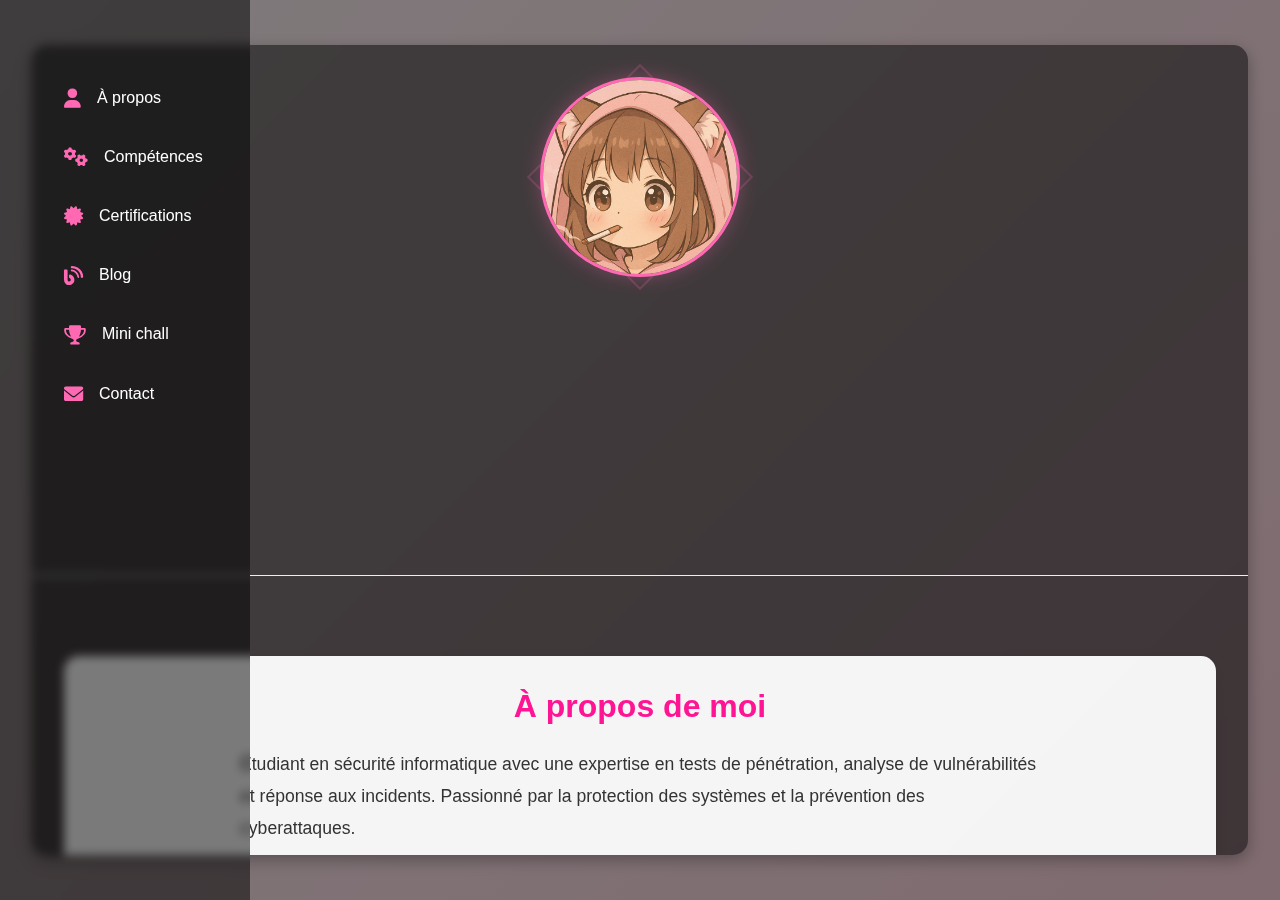
<file: index.html>
<!DOCTYPE html>
<html lang="fr">
<head>
    <meta charset="UTF-8">
    <meta name="viewport" content="width=device-width, initial-scale=1.0">
    <title>Portfolio Sil3ntPurr</title>
    <link rel="icon" type="image/x-icon" href="./assets/favicon.ico">
    <link rel="stylesheet" href="./static/styles.css">
    <link rel="stylesheet" href="https://cdnjs.cloudflare.com/ajax/libs/font-awesome/6.0.0/css/all.min.css">
</head>
<body>
        <button class="burger-menu">
            <span></span>
            <span></span>
            <span></span>
        </button>
        <nav class="side-menu">
            <button class="close-menu">&times;</button>
            <ul>
                <li><a href="./index.html"><i class="fas fa-user"></i> À propos</a></li>
                <li><a href="pages/skills.html"><i class="fas fa-cogs"></i> Compétences</a></li>
                <li><a href="pages/certifications.html" class="active"><i class="fas fa-certificate"></i> Certifications</a></li>
                <li><a href="pages/blog.html"><i class="fas fa-blog"></i> Blog</a></li>
                <li><a href="pages/challenge.html"><i class="fas fa-trophy"></i> Mini chall</a></li>
                <li><a href="pages/contact.html"><i class="fas fa-envelope"></i> Contact</a></li>
            </ul>
        </nav>

    <div class="modal-overlay" id="modal">
        <div class="modal-content">
            <div class="modal-header">
                <div class="profile-container">
                    <img src="./assets/me.png" alt="Photo de profil" class="profile-image">
                    <div class="animation-box">
                        <div class="circle"></div>
                        <div class="square"></div>
                        <div class="triangle"></div>
                    </div>
                </div>
                <h1 class="title">Étudiant en cybersécurité</h1>
                <p class="subtitle">Maintenance des systèmes & pentesting</p>
                <p class="subtitle">Purple Team</p>
            </div>
            
            <div class="modal-body">
                <section id="about" class="about-section">
                    <h2>À propos de moi</h2>
                    <p>Étudiant en sécurité informatique avec une expertise en tests de pénétration, analyse de vulnérabilités et réponse aux incidents. Passionné par la protection des systèmes et la prévention des cyberattaques.</p>
                </section>

                <section id="skills" class="skills-section">
                    <h2>Mes Domaines d'Expertise</h2>
                    <div class="skills-grid">
                        <a href="./pages/skills.html" class="skill-card">
                            <i class="fas fa-shield-alt"></i>
                            <h3>Pentesting</h3>
                            <p>Tests d'intrusion et évaluation de la sécurité</p>
                        </a>
                        <a href="./pages/skills.html" class="skill-card">
                            <i class="fas fa-lock"></i>
                            <h3>Sécurité Réseau</h3>
                            <p>Protection des infrastructures réseau</p>
                        </a>
                        <a href="./pages/skills.html" class="skill-card">
                            <i class="fas fa-bug"></i>
                            <h3>Analyse de Vulnérabilités</h3>
                            <p>Détection et correction des failles de sécurité</p>
                        </a>
                    </div>
                </section>

                <section id="certifications" class="certifications-section">
                    <h2>Certifications</h2>
                    <div class="skills-grid">
                        <a href="https://certs.ine.com/4114dbce-9bfc-4edd-ac28-371aad15ab41" target="_blank" class="skill-card">
                            <i class="fas fa-certificate"></i>
                            <h3>eJPT</h3>
                            <p>eLearnSecurity Junior Penetration Tester</p>
                        </a>
                        <a href="https://tryhackme.com/p/SorroW" target="_blank" class="skill-card">
                            <i class="fas fa-certificate"></i>
                            <h3>THM</h3>
                            <p>TryHackMe Certifications</p>
                            <ul class="cert-list">
                                <li>Pre Security</li>
                                <li>Complete Beginner</li>
                                <li>Web Fundamentals</li>
                                <li>Jr. Penetration Tester</li>
                                <li>Offensive Pentesting</li>
                                <li>Red Team Fundamentals</li>
                                <li>SOC level 1</li>
                            </ul>
                        </a>
                        <a href="#" target="_blank" class="skill-card">
                            <i class="fas fa-certificate"></i>
                            <h3>En Cours</h3>
                            <p>Prochaines certifications visées</p>
                            <ul class="cert-list">
                                <li>CBBH</li>
                                <li>TCM PIPA</li>
                                <li>eCPPT</li>
                            </ul>
                        </a>
                    </div>
                </section>

                <section id="blog" class="blog-section">
                    <h2>Blog</h2>
                    <div class="blog-grid">
                        <a href="#" target="_blank" class="blog-card">
                            <div class="blog-header">
                                <span class="blog-category">HTB</span>
                                <span class="blog-date">2024-03-15</span>
                            </div>
                            <h3>En cours de construction</h3>
                            <p>Pas de blog pour le moment car il est en construction.</p>
                            <div class="blog-tags">
                                <span>#Pentest</span>
                                <span>#PrivEsc</span>
                                <span>#Web</span>
                            </div>
                            <span class="read-more">Lire l'article <i class="fas fa-arrow-right"></i></span>
                        </a>
                    </div>
                </section>
            </div>

            <div class="modal-footer">
                <a href="./pages/contact.html" class="animate-btn">Contactez-moi</a>
            </div>
        </div>
    </div>
    <script src="./static/script.js"></script>
</body>
</html>
</file>
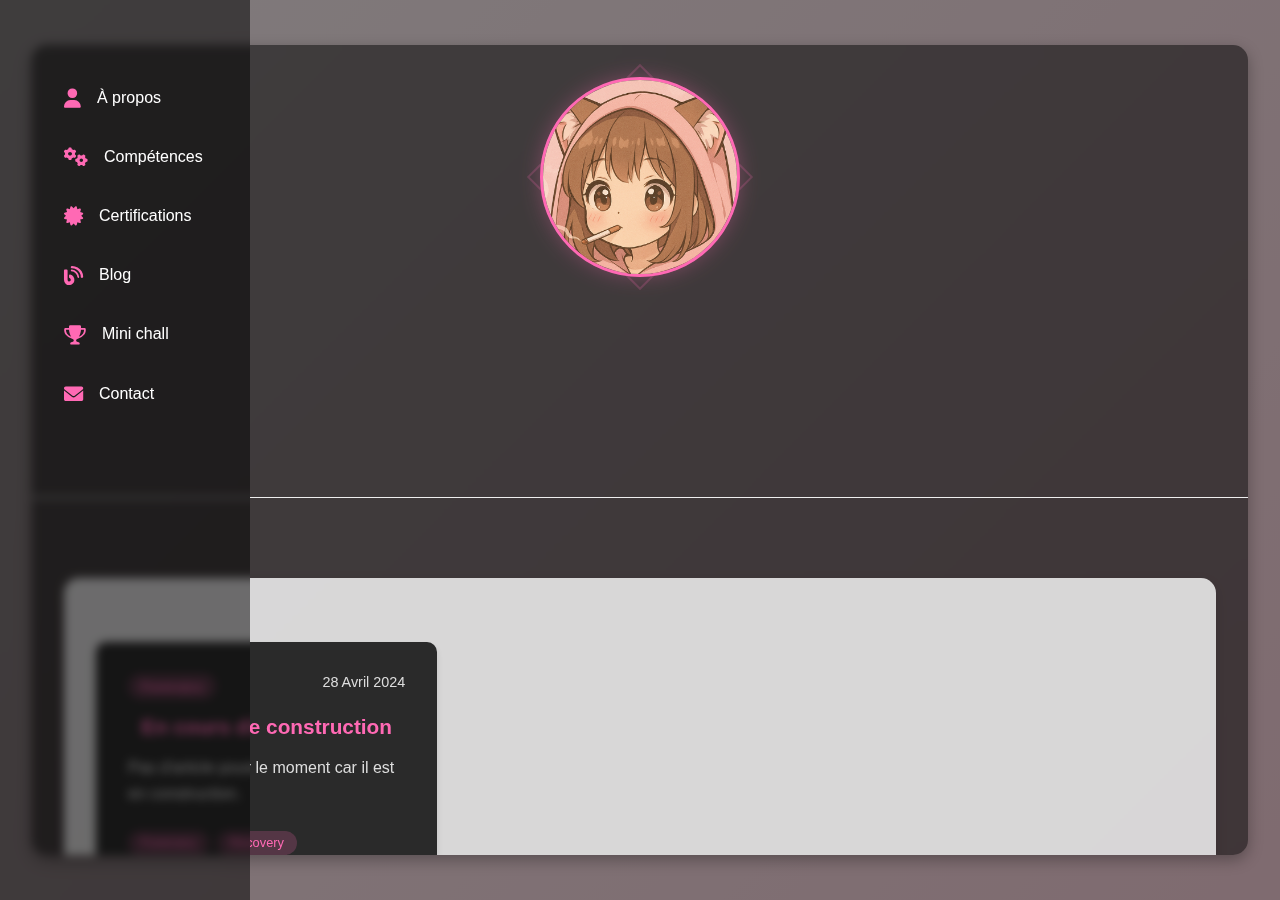
<file: pages/blog.html>
<!DOCTYPE html>
<html lang="fr">
<head>
    <meta charset="UTF-8">
    <meta name="viewport" content="width=device-width, initial-scale=1.0">
    <title>Blog - Portfolio Sil3ntPurr</title>
    <link rel="icon" type="image/x-icon" href="../assets/favicon.ico">
    <link rel="stylesheet" href="../static/styles.css">
    <link rel="stylesheet" href="https://cdnjs.cloudflare.com/ajax/libs/font-awesome/6.0.0/css/all.min.css">
</head>
<body>
    <button class="burger-menu">
        <span></span>
        <span></span>
        <span></span>
    </button>
    <nav class="side-menu">
        <button class="close-menu">&times;</button>
        <ul>
            <li><a href="../index.html"><i class="fas fa-user"></i> À propos</a></li>
            <li><a href="./skills.html"><i class="fas fa-cogs"></i> Compétences</a></li>
            <li><a href="./certifications.html" class="active"><i class="fas fa-certificate"></i> Certifications</a></li>
            <li><a href="./blog.html"><i class="fas fa-blog"></i> Blog</a></li>
            <li><a href="./challenge.html"><i class="fas fa-trophy"></i> Mini chall</a></li>
            <li><a href="./contact.html"><i class="fas fa-envelope"></i> Contact</a></li>
        </ul>
    </nav>

    <div class="modal-overlay active">
        <div class="modal-content">
            <div class="modal-header">
                <div class="profile-container">
                    <img src="../assets/me.png" alt="Profile" class="profile-image">
                    <div class="animation-box">
                        <div class="circle"></div>
                        <div class="square"></div>
                        <div class="triangle"></div>
                    </div>
                </div>
                <h1 class="title">Mon Blog</h1>
                <p class="subtitle">Articles sur la cybersécurité</p>
            </div>
            
            <div class="modal-body">
                <section class="blog-section">
                    <div class="blog-grid">
                        <article class="blog-card">
                            <div class="blog-header">
                                <span class="blog-category">Forensics</span>
                                <span class="blog-date">28 Avril 2024</span>
                            </div>
                            <h3>En cours de construction</h3>
                            <p>Pas d'article pour le moment car il est en construction.</p>
                            <div class="blog-tags">
                                <span>Forensics</span>
                                <span>Recovery</span>
                            </div>
                            <a href="#" class="read-more">Lire la suite <i class="fas fa-arrow-right"></i></a>
                        </article>
                    </div>
                </section>
            </div>
        </div>
    </div>
    <script src="../static/script.js"></script>
</body>
</html>
</file>
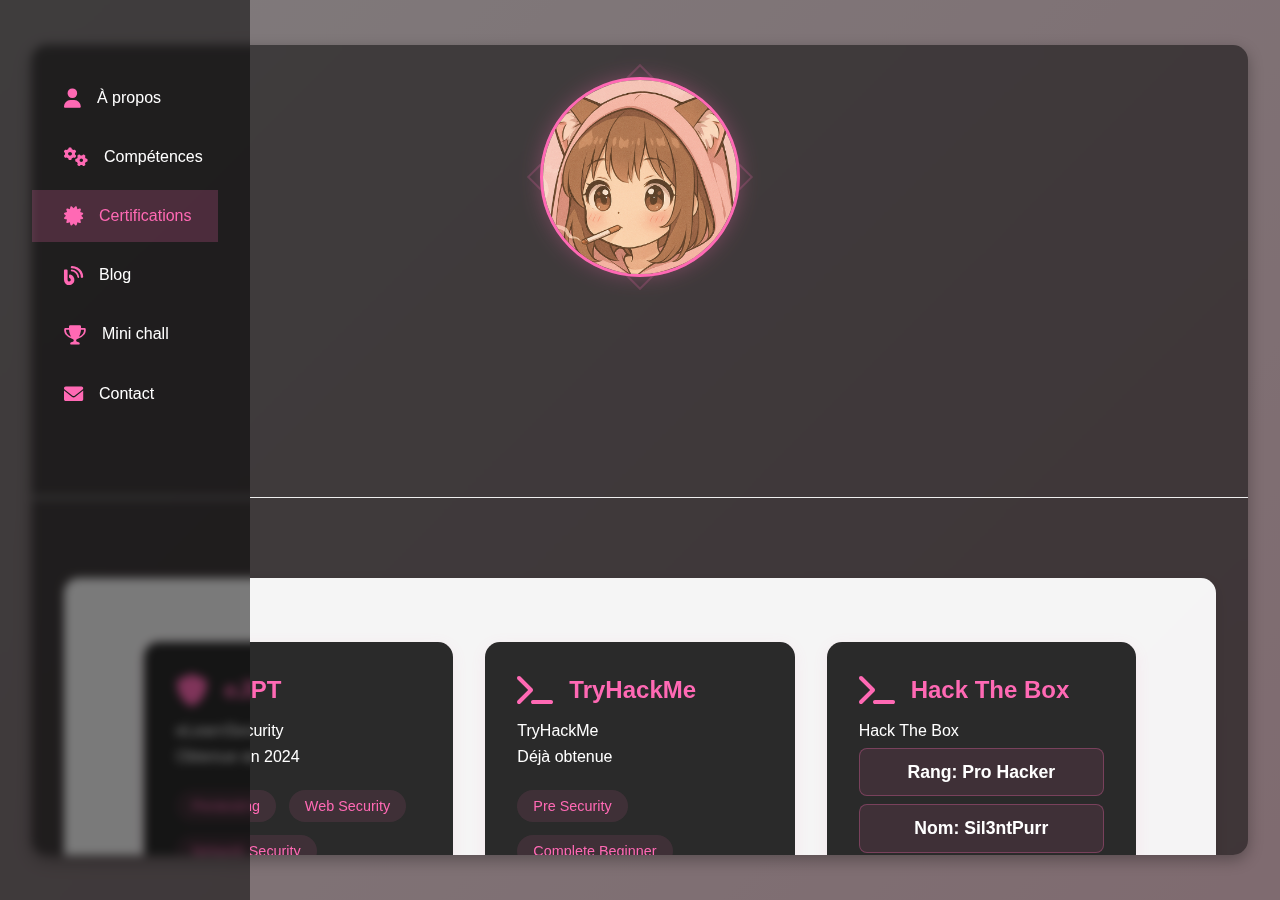
<file: pages/certifications.html>
<!DOCTYPE html>
<html lang="fr">
<head>
    <meta charset="UTF-8">
    <meta name="viewport" content="width=device-width, initial-scale=1.0">
    <title>Certifications - Portfolio Sil3ntPurr</title>
    <link rel="icon" type="image/x-icon" href="../assets/favicon.ico">
    <link rel="stylesheet" href="../static/styles.css">
    <link rel="stylesheet" href="https://cdnjs.cloudflare.com/ajax/libs/font-awesome/6.0.0/css/all.min.css">
</head>
<body>
    <button class="burger-menu">
        <span></span>
        <span></span>
        <span></span>
    </button>
    <nav class="side-menu">
        <button class="close-menu">&times;</button>
        <ul>
            <li><a href="../index.html"><i class="fas fa-user"></i> À propos</a></li>
            <li><a href="skills.html"><i class="fas fa-cogs"></i> Compétences</a></li>
            <li><a href="certifications.html" class="active"><i class="fas fa-certificate"></i> Certifications</a></li>
            <li><a href="blog.html"><i class="fas fa-blog"></i> Blog</a></li>
            <li><a href="challenge.html"><i class="fas fa-trophy"></i> Mini chall</a></li>
            <li><a href="contact.html"><i class="fas fa-envelope"></i> Contact</a></li>
        </ul>
    </nav>

    <div class="modal-overlay active">
        <div class="modal-content">
            <div class="modal-header">
                <div class="profile-container">
                    <img src="../assets/me.png" alt="Photo de profil" class="profile-image">
                    <div class="animation-box">
                        <div class="circle"></div>
                        <div class="square"></div>
                        <div class="triangle"></div>
                    </div>
                </div>
                <h1 class="title">Mes Certifications</h1>
                <p class="subtitle">Validation de mes compétences</p>
            </div>
            
            <div class="modal-body">
                <section class="certifications-section">
                    <div class="certifications-grid">
                        <a href="https://certs.ine.com/4114dbce-9bfc-4edd-ac28-371aad15ab41" target="_blank" class="certification-card" id="ejpt">
                            <div class="cert-header">
                                <i class="fas fa-shield-alt"></i>
                                <h3>eJPT</h3>
                            </div>
                            <div class="cert-body">
                                <p class="cert-issuer">eLearnSecurity</p>
                                <p class="cert-date">Obtenue en 2024</p>
                                <div class="cert-skills">
                                    <span>Pentesting</span>
                                    <span>Web Security</span>
                                    <span>Network Security</span>
                                </div>
                            </div>
                        </a>

                        <a href="https://tryhackme.com/p/Sil3ntPurr" target="_blank" class="certification-card" id="thm">
                            <div class="cert-header">
                                <i class="fas fa-terminal"></i>
                                <h3>TryHackMe</h3>
                            </div>
                            <div class="cert-body">
                                <p class="cert-issuer">TryHackMe</p>
                                <p class="cert-date">Déjà obtenue</p>
                                <div class="cert-skills">
                                    <span>Pre Security</span>
                                    <span>Complete Beginner</span>
                                    <span>Web Fundamentals</span>
                                    <span>Jr. Penetration Tester</span>
                                    <span>Offensive Pentesting</span>
                                    <span>Red Team Fundamentals</span>
                                    <span>SOC level 1</span>
                                </div>
                            </div>
                        </a>

                        <a href="https://app.hackthebox.com/users/862522" target="_blank" class="certification-card" id="htb">
                            <div class="cert-header">
                                <i class="fas fa-terminal"></i>
                                <h3>Hack The Box</h3>
                            </div>
                            <div class="cert-body">
                                <p class="cert-issuer">Hack The Box</p>
                                <p class="cert-rank">Rang: Pro Hacker</p>
                                <p class="cert-team">Nom: Sil3ntPurr</p>
                                <p class="cert-team">Team: BunnySec</p>
                                <div class="cert-skills">
                                    <span>Machines</span>
                                    <span>Challenges</span>
                                    <span>Pro Labs</span>
                                    <span>Endgames</span>
                                </div>
                            </div>
                        </a>

                        <a href="#" target="_blank" class="certification-card" id="future">
                            <div class="cert-header">
                                <i class="fas fa-certificate"></i>
                                <h3>En Cours</h3>
                            </div>
                            <div class="cert-body">
                                <p class="cert-issuer">Prochaines certifications</p>
                                <div class="future-certs">
                                    <div class="future-cert">
                                        <h4>CBBH</h4>
                                        <p class="exam-status">Exam to pass</p>
                                        <div class="progress-bar">
                                            <div class="progress" style="width: 100%"></div>
                                        </div>
                                    </div>
                                    <div class="future-cert">
                                        <h4>TCM PIPA</h4>
                                        <div class="progress-bar">
                                            <div class="progress" style="width: 1%"></div>
                                        </div>
                                    </div>
                                    <div class="future-cert">
                                        <h4>eCPPT</h4>
                                        <div class="progress-bar">
                                            <div class="progress" style="width: 1%"></div>
                                        </div>
                                    </div>
                                </div>
                            </div>
                        </a>
                    </div>
                </section>
            </div>
        </div>
    </div>
    <script src="../static/script.js"></script>
</body>
</html>
</file>
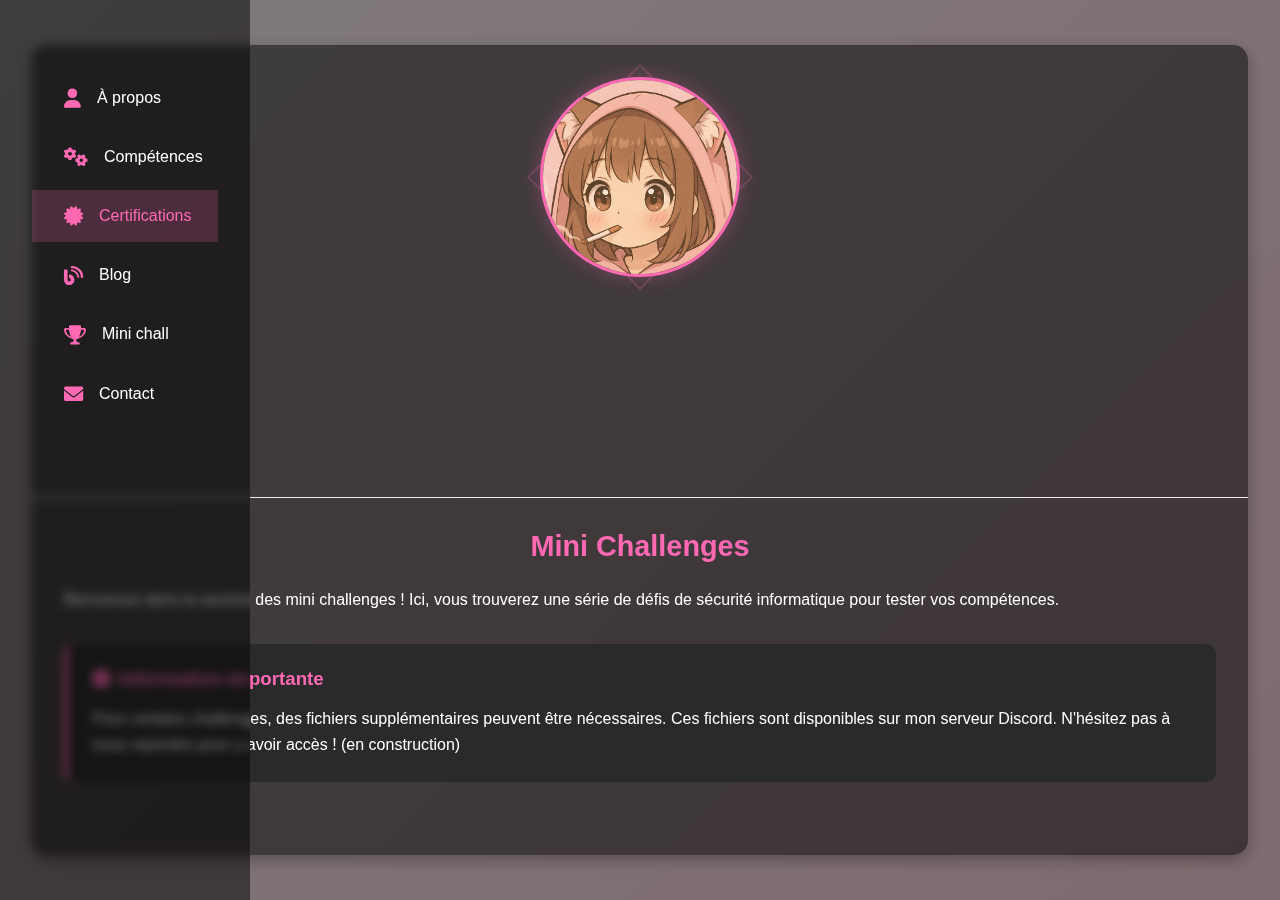
<file: pages/challenge.html>
<!DOCTYPE html>
<html lang="fr">
<head>
    <meta charset="UTF-8">
    <meta name="viewport" content="width=device-width, initial-scale=1.0">
    <title>Mini Challenges - Portfolio Sil3ntPurr</title>
    <link rel="icon" type="image/x-icon" href="../assets/favicon.ico">
    <link rel="stylesheet" href="../static/styles.css">
    <link rel="stylesheet" href="https://cdnjs.cloudflare.com/ajax/libs/font-awesome/6.0.0/css/all.min.css">
</head>
<body>
    <button class="burger-menu">
        <span></span>
        <span></span>
        <span></span>
    </button>
    <nav class="side-menu">
        <button class="close-menu">&times;</button>
        <ul>
            <li><a href="../index.html"><i class="fas fa-user"></i> À propos</a></li>
            <li><a href="./skills.html"><i class="fas fa-cogs"></i> Compétences</a></li>
            <li><a href="./certifications.html" class="active"><i class="fas fa-certificate"></i> Certifications</a></li>
            <li><a href="./blog.html"><i class="fas fa-blog"></i> Blog</a></li>
            <li><a href="./challenge.html"><i class="fas fa-trophy"></i> Mini chall</a></li>
            <li><a href="./contact.html"><i class="fas fa-envelope"></i> Contact</a></li>
        </ul>
    </nav>

    <div class="modal-overlay active">
        <div class="modal-content">
            <div class="modal-header">
                <div class="profile-container">
                    <img src="../assets/me.png" alt="Profile" class="profile-image">
                    <div class="animation-box">
                        <div class="circle"></div>
                        <div class="square"></div>
                        <div class="triangle"></div>
                    </div>
                </div>
                <h1 class="title">Mini Challenges</h1>
                <p class="subtitle">Défis de cybersécurité</p>
            </div>
            
            <div class="modal-body">
                <div class="challenge-content">
                    <h2>Mini Challenges</h2>
                    <p>Bienvenue dans la section des mini challenges ! Ici, vous trouverez une série de défis de sécurité informatique pour tester vos compétences.</p>
                    
                    <div class="info-box">
                        <h3><i class="fas fa-info-circle"></i> Information importante</h3>
                        <p>Pour certains challenges, des fichiers supplémentaires peuvent être nécessaires. Ces fichiers sont disponibles sur mon serveur Discord. N'hésitez pas à nous rejoindre pour y avoir accès ! (en construction)</p>
                    </div>

                    <section class="challenges-section">
                        <div class="challenges-grid">
                            <div class="challenge-card">
                                <div class="challenge-header">
                                    <span class="challenge-difficulty easy">Facile</span>
                                    <span class="challenge-date">28 Avril 2024</span>
                                </div>
                                <h3>Challenge #1: Code Chaos</h3>
                                <p>Cet code est bizzare mais je n'arrive pas a mettre le pourquoi du comment ...</p>
                                <div class="challenge-tags">
                                    <span>#CodeAnalysis</span>
                                    <span>#Débutant</span>
                                </div>
                                <a href="./chall/chall-01.html" class="challenge-link">Voir le challenge <i class="fas fa-arrow-right"></i></a>
                            </div>

                            <div class="challenge-card">
                                <div class="challenge-header">
                                    <span class="challenge-difficulty medium">Moyen</span>
                                    <span class="challenge-date">28 Avril 2024</span>
                                </div>
                                <h3>Challenge #2: We got him !</h3>
                                <p>Nous avons récupérer le disque d'un criminel, ta mission et de récupérer les datas et fouiller dans les fichiers pour trouver sont secret !</p>
                                <div class="challenge-tags">
                                    <span>#Forensics</span>
                                    <span>#Recovery</span>
                                </div>
                                <a href="./chall/chall-02.html" class="challenge-link">En création<i class="fas fa-arrow-right"></i></a>
                            </div>

                            <div class="challenge-card">
                                <div class="challenge-header">
                                    <span class="challenge-difficulty hard">Difficile</span>
                                    <span class="challenge-date">28 Avril 2024</span>
                                </div>
                                <h3>Challenge #3: We burn in hell</h3>
                                <p>j'ai compiler mon code golang mais je ne comprend pas pourquoi mon fichier fait planter mon ordinateur pourrais tu m'aider ?</p>
                                <div class="challenge-tags">
                                    <span>#RE</span>
                                    <span>#Pwn</span>
                                </div>
                                <a href="./chall/chall-03.html" class="challenge-link">En création<i class="fas fa-arrow-right"></i></a>
                            </div>
                        </div>
                    </section>
                </div>
            </div>
        </div>
    </div>
    <script src="../static/script.js"></script>
</body>
</html>
</file>
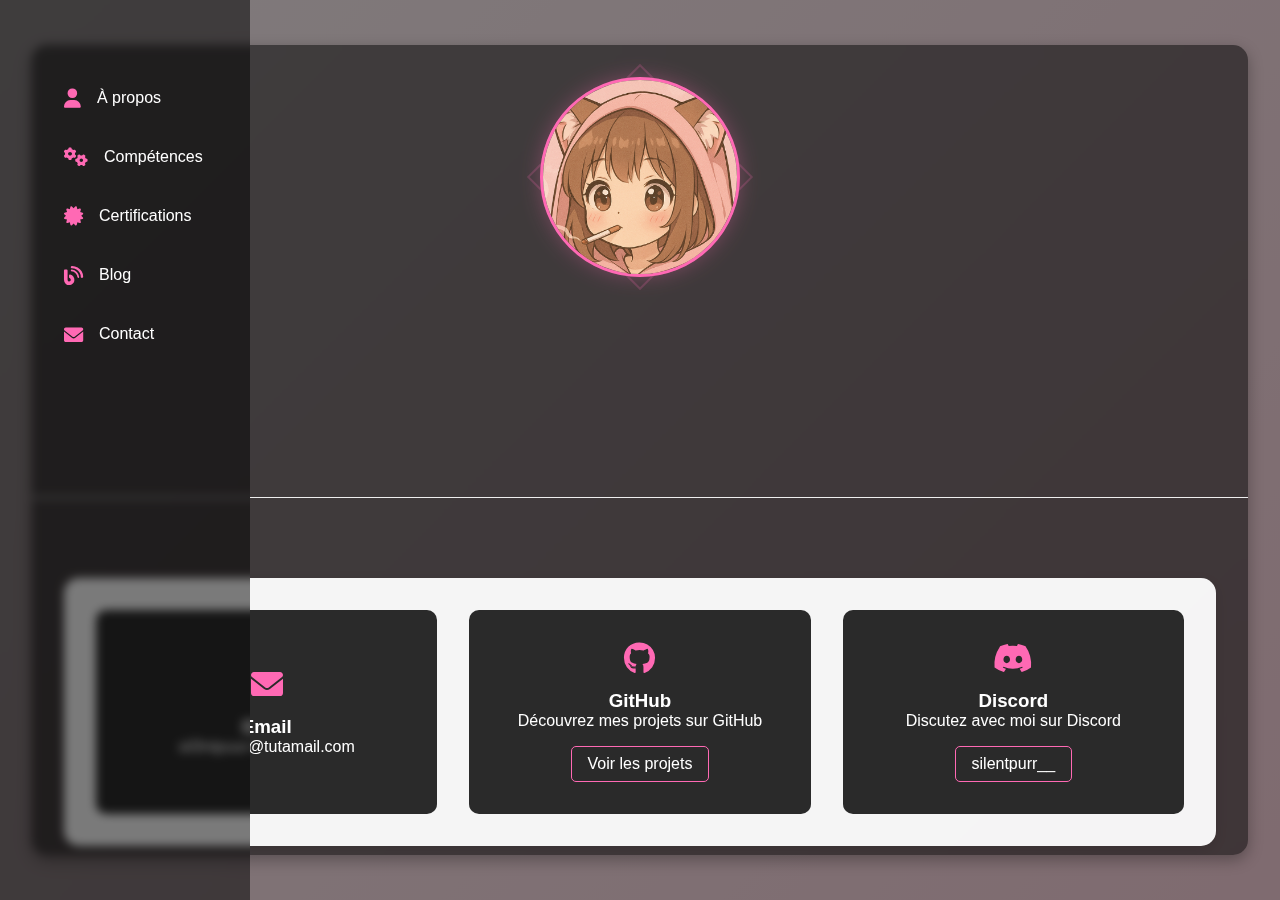
<file: pages/contact.html>
<!DOCTYPE html>
<html lang="fr">
<head>
    <meta charset="UTF-8">
    <meta name="viewport" content="width=device-width, initial-scale=1.0">
    <title>Contact - Portfolio Sil3ntPurr</title>
    <link rel="icon" type="image/x-icon" href="../assets/favicon.ico">
    <link rel="stylesheet" href="../static/styles.css">
    <link rel="stylesheet" href="https://cdnjs.cloudflare.com/ajax/libs/font-awesome/6.0.0/css/all.min.css">
</head>
<body>
    <nav class="side-menu">
        <ul>
            <li><a href="../index.html"><i class="fas fa-user"></i> À propos</a></li>
            <li><a href="skills.html"><i class="fas fa-cogs"></i> Compétences</a></li>
            <li><a href="certifications.html"><i class="fas fa-certificate"></i> Certifications</a></li>
            <li><a href="blog.html"><i class="fas fa-blog"></i> Blog</a></li>
            <li><a href="contact.html" class="active"><i class="fas fa-envelope"></i> Contact</a></li>
        </ul>
    </nav>

    <div class="modal-overlay active">
        <div class="modal-content">
            <div class="modal-header">
                <div class="profile-container">
                    <img src="../assets/me.png" alt="Profile" class="profile-image">
                    <div class="animation-box">
                        <div class="circle"></div>
                        <div class="square"></div>
                        <div class="triangle"></div>
                    </div>
                </div>
                <h1 class="title">Contact</h1>
                <p class="subtitle">Prenons contact</p>
            </div>
            
            <div class="modal-body">
                <section class="contact-section">
                    <div class="contact-info">
                        <div class="contact-item">
                            <i class="fas fa-envelope"></i>
                            <h3>Email</h3>
                            <p>sil3ntpuur@tutamail.com</p>
                        </div>
                        <div class="contact-item">
                            <i class="fab fa-github"></i>
                            <h3>GitHub</h3>
                            <p>Découvrez mes projets sur GitHub</p>
                            <a href="https://github.com/Sil3ntPurr" target="_blank" class="contact-link">Voir les projets</a>
                        </div>
                        <div class="contact-item">
                            <i class="fab fa-discord"></i>
                            <h3>Discord</h3>
                            <p>Discutez avec moi sur Discord</p>
                            <a href="#" target="_blank" class="contact-link">silentpurr__</a>
                        </div>
                    </div>
                </section>
            </div>
        </div>
    </div>
    <script src="../static/script.js"></script>
</body>
</html>
</file>
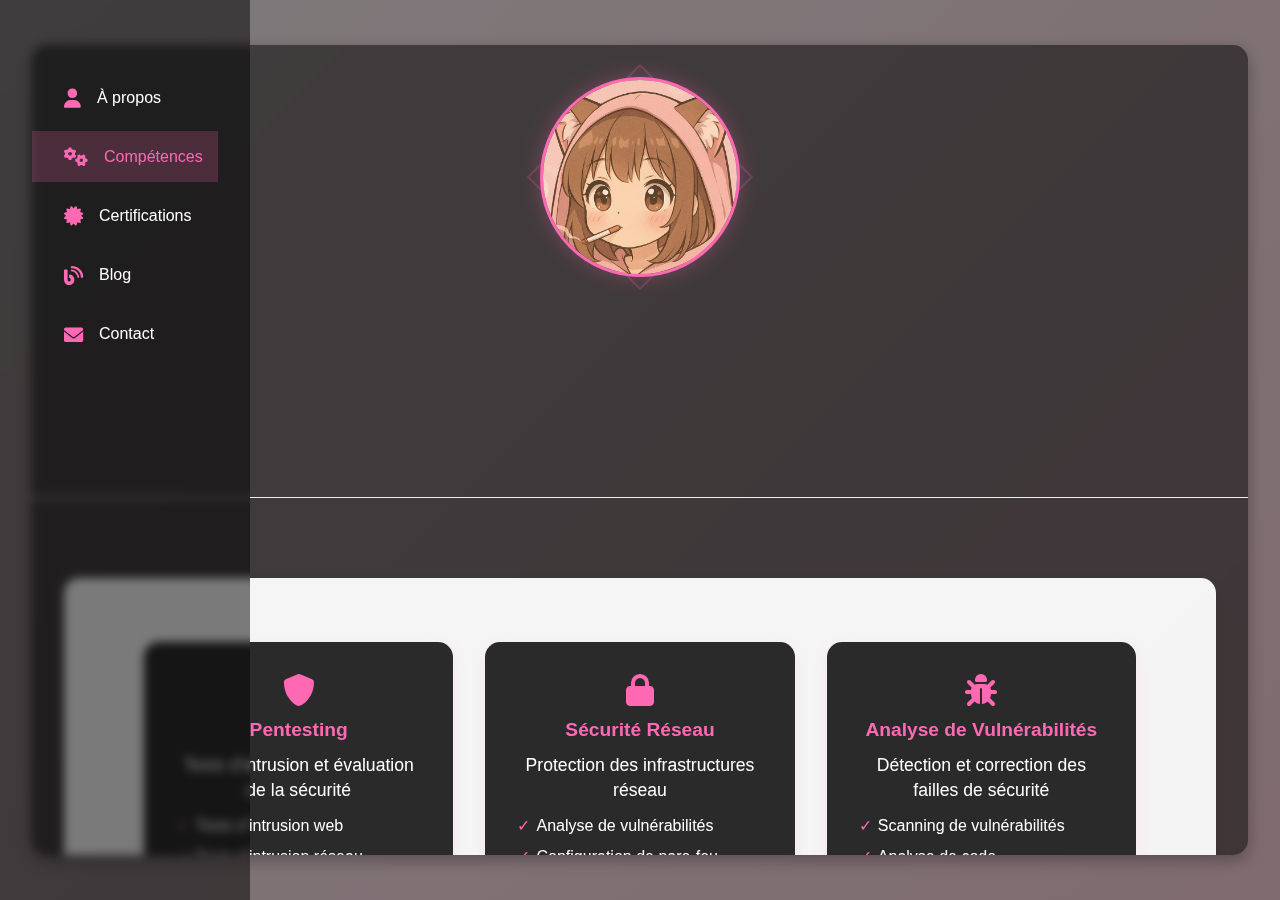
<file: pages/skills.html>
<!DOCTYPE html>
<html lang="fr">
<head>
    <meta charset="UTF-8">
    <meta name="viewport" content="width=device-width, initial-scale=1.0">
    <title>Compétences - Portfolio Sil3ntPurr</title>
    <link rel="stylesheet" href="../static/styles.css">
    <link rel="stylesheet" href="https://cdnjs.cloudflare.com/ajax/libs/font-awesome/6.0.0/css/all.min.css">
</head>
<body>
    <nav class="side-menu">
        <ul>
            <li><a href="../index.html"><i class="fas fa-user"></i> À propos</a></li>
            <li><a href="skills.html" class="active"><i class="fas fa-cogs"></i> Compétences</a></li>
            <li><a href="certifications.html"><i class="fas fa-certificate"></i> Certifications</a></li>
            <li><a href="blog.html"><i class="fas fa-blog"></i> Blog</a></li>
            <li><a href="contact.html"><i class="fas fa-envelope"></i> Contact</a></li>
        </ul>
    </nav>

    <div class="modal-overlay active">
        <div class="modal-content">
            <div class="modal-header">
                <div class="profile-container">
                    <img src="../assets/me.png" alt="Profile" class="profile-image">
                    <div class="animation-box">
                        <div class="circle"></div>
                        <div class="square"></div>
                        <div class="triangle"></div>
                    </div>
                </div>
                <h1 class="title">Compétences</h1>
                <p class="subtitle">Expertise technique</p>
            </div>
            
            <div class="modal-body">
                <section class="skills-section">
                    <div class="skills-grid">
                        <div class="skill-card">
                            <i class="fas fa-shield-alt"></i>
                            <h3>Pentesting</h3>
                            <p>Tests d'intrusion et évaluation de la sécurité</p>
                            <ul class="skill-list">
                                <li>Tests d'intrusion web</li>
                                <li>Tests d'intrusion réseau</li>
                                <li>Tests d'intrusion applicatifs</li>
                                <li>Tests d'intrusion mobiles</li>
                            </ul>
                        </div>

                        <div class="skill-card">
                            <i class="fas fa-lock"></i>
                            <h3>Sécurité Réseau</h3>
                            <p>Protection des infrastructures réseau</p>
                            <ul class="skill-list">
                                <li>Analyse de vulnérabilités</li>
                                <li>Configuration de pare-feu</li>
                                <li>Sécurisation des protocoles</li>
                                <li>Analyse de trafic</li>
                            </ul>
                        </div>

                        <div class="skill-card">
                            <i class="fas fa-bug"></i>
                            <h3>Analyse de Vulnérabilités</h3>
                            <p>Détection et correction des failles de sécurité</p>
                            <ul class="skill-list">
                                <li>Scanning de vulnérabilités</li>
                                <li>Analyse de code</li>
                                <li>Tests de sécurité</li>
                                <li>Évaluation des risques</li>
                            </ul>
                        </div>
                        <div class="skill-card">
                            <i class="fas fa-bug"></i>
                            <h3>Red Team</h3>
                            <p>Infiltration fine</p>
                            <ul class="skill-list">
                                <li>Utilisation d'outils manuel dit "classique"</li>
                                <li>Analyse de systèmes physiques</li>
                                <li>Tests d'intrusion physique</li>
                                <li>Évaluation des risques</li>
                            </ul>
                        </div>

                        <div class="skill-card">
                            <i class="fas fa-code"></i>
                            <h3>Développement Sécurisé</h3>
                            <p>Audit de code et bonnes pratiques</p>
                            <ul class="skill-list">
                                <li>Revue de code</li>
                                <li>Tests de sécurité</li>
                                <li>Bonnes pratiques OWASP</li>
                                <li>Sécurisation des APIs</li>
                            </ul>
                        </div>
                    </div>
                </section>
            </div>
        </div>
    </div>
    <script src="../static/script.js"></script>
</body>
</html>
</file>
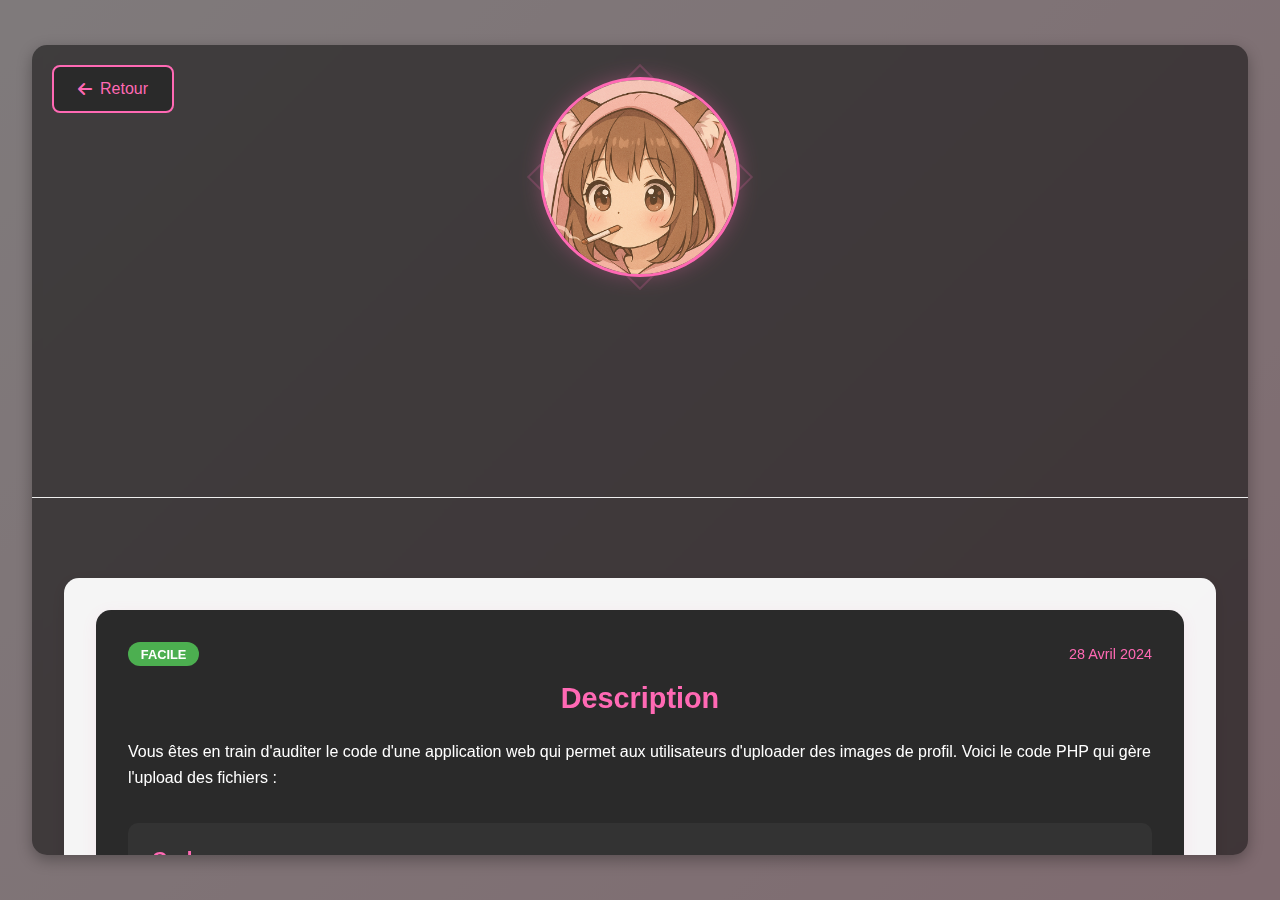
<file: pages/chall/chall-01.html>
<!DOCTYPE html>
<html lang="fr">
<head>
    <meta charset="UTF-8">
    <meta name="viewport" content="width=device-width, initial-scale=1.0">
    <title>Challenge #1: Analyse de Code - Portfolio Sil3ntPurr</title>
    <link rel="icon" type="image/x-icon" href="../../assets/favicon.ico">
    <link rel="stylesheet" href="../../static/styles.css">
    <link rel="stylesheet" href="https://cdnjs.cloudflare.com/ajax/libs/font-awesome/6.0.0/css/all.min.css">
</head>
<body>
    <div class="modal-overlay active">
        <div class="modal-content">
            <div class="modal-header">
                <a href="../challenge.html" class="back-button">
                    <i class="fas fa-arrow-left"></i> Retour
                </a>
                <div class="profile-container">
                    <img src="../../assets/me.png" alt="Profile" class="profile-image">
                    <div class="animation-box">
                        <div class="circle"></div>
                        <div class="square"></div>
                        <div class="triangle"></div>
                    </div>
                </div>
                <h1 class="title">Challenge #1: Code Chaos</h1>
                <p class="subtitle">Trouvez la vulnérabilité</p>
            </div>
            
            <div class="modal-body">
                <section class="challenge-section">
                    <div class="challenge-info">
                        <div class="challenge-header">
                            <span class="challenge-difficulty easy">Facile</span>
                            <span class="challenge-date">28 Avril 2024</span>
                        </div>
                        
                        <div class="challenge-content">
                            <h2>Description</h2>
                            <p>Vous êtes en train d'auditer le code d'une application web qui permet aux utilisateurs d'uploader des images de profil. Voici le code PHP qui gère l'upload des fichiers :</p>
                            
                            <div class="challenge-box">
                                <h3>Code source :</h3>
                                <pre class="code-text"><code class="language-php">&lt;?php
$X7f9 = 'uploads/';
$Kj2m = array('jpg', 'jpeg', 'png', 'gif');

if ($_SERVER['REQUEST_METHOD'] === 'POST') {
    if (isset($_FILES['file'])) {
        $Pq4n = $_FILES['file'];
        $R8t3 = $Pq4n['name'];
        $L5v1 = $Pq4n['tmp_name'];
        
        if ($Pq4n['size'] > 5000000) {
            die("Cela n'est pas possible.");
        }
        
        $M2w8 = strtolower(pathinfo($R8t3, PATHINFO_EXTENSION));
        if (!in_array($M2w8, $Kj2m)) {
            die("Le type n'est pas autorisé.");
        }
        
        $B6y4 = uniqid() . '.' . $M2w8;
        $N9z7 = $X7f9 . $B6y4;
        
        if (move_uploaded_file($L5v1, $N9z7)) {
            echo "Success.";
        } else {
            die("Error.");
        }
    }
}
?&gt;</code></pre>
                            </div>
                            <div class="challenge-box">
                                <h3>Questions :</h3>
                                <ol>
                                    <li>Quelle est la vulnérabilité présente dans ce code ?</li>
                                    <li>Comment pourrait-on l'exploiter pour exécuter du code PHP sur le serveur ?</li>
                                    <li>Quelles sont les solutions pour sécuriser ce code ?</li>
                                </ol>
                                <div class="solution-box">
                                    <h3><i class="fas fa-key"></i> Solution</h3>
                                    <p>Tu as la réponse ?</p>
                                    <p>Envoie la moi par mail (objet : Chall-01 Sil3ntChall)</p>
                                    <p>sil3ntpurr@tutamail.com</p>
                                    <p>sinon ouvrez un tickets aves les 2 réponses sur le discord. (en cours)</p>
                                    <ul class="solution-list">
                                        <li>📝 Write-up détaillé</li>
                                        <li>🔑 Message secret trouvé</li>
                                    </ul>
                                </div>
                            </div>
                        </div>
                    </div>
                </section>
            </div>
        </div>
    </div>
    <script src="../../static/script.js"></script>
</body>
</html>
</file>
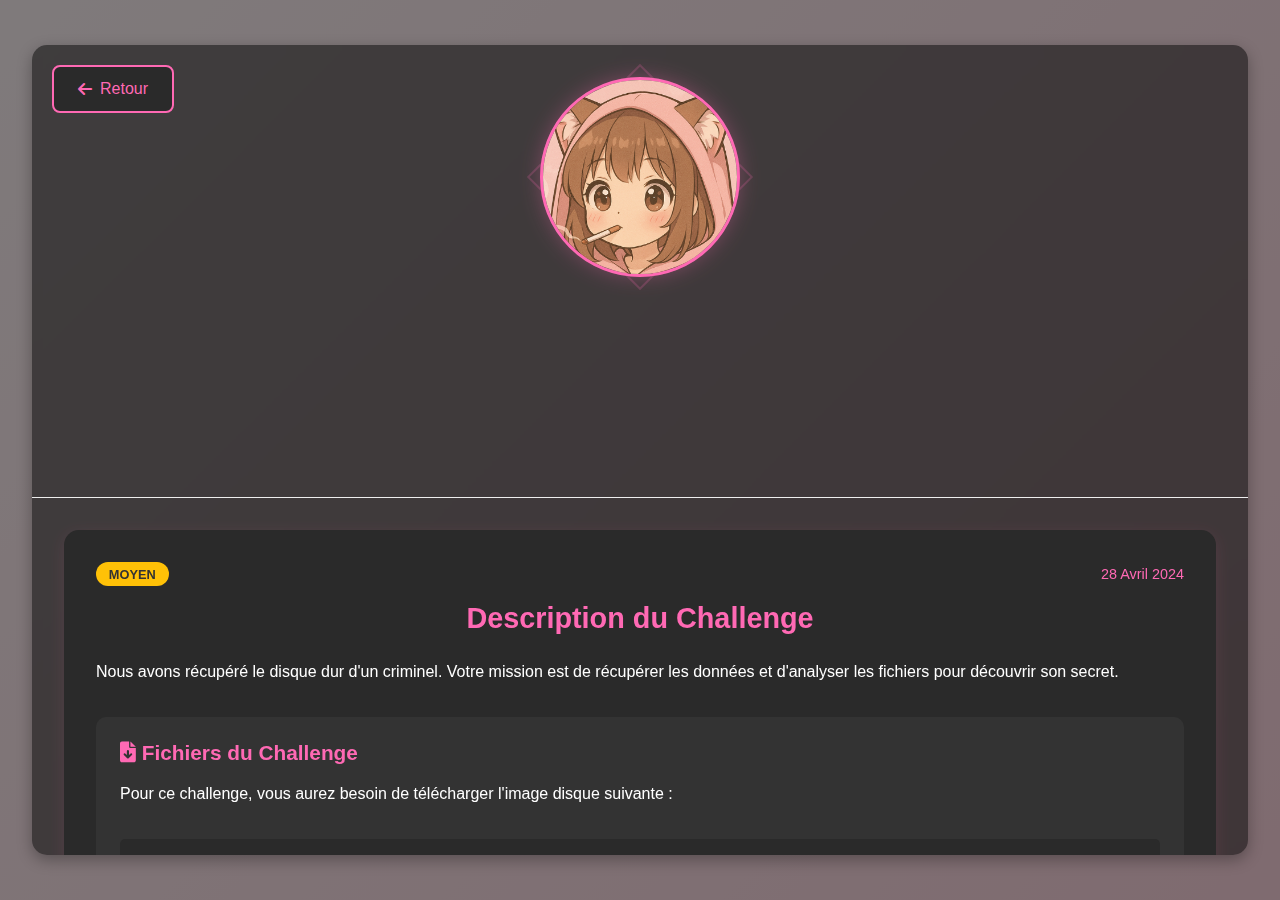
<file: pages/chall/chall-02.html>
<!DOCTYPE html>
<html lang="fr">
<head>
    <meta charset="UTF-8">
    <meta name="viewport" content="width=device-width, initial-scale=1.0">
    <title>Challenge #2: We got him ! - Portfolio Sil3ntPurr</title>
    <link rel="icon" type="image/x-icon" href="../../assets/favicon.ico">
    <link rel="stylesheet" href="../../static/styles.css">
    <link rel="stylesheet" href="https://cdnjs.cloudflare.com/ajax/libs/font-awesome/6.0.0/css/all.min.css">
</head>
<body>
    <div class="modal-overlay active">
        <div class="modal-content">
            <div class="modal-header">
                <a href="../challenge.html" class="back-button">
                    <i class="fas fa-arrow-left"></i> Retour
                </a>
                <div class="profile-container">
                    <img src="../../assets/me.png" alt="Profile" class="profile-image">
                    <div class="animation-box">
                        <div class="circle"></div>
                        <div class="square"></div>
                        <div class="triangle"></div>
                    </div>
                </div>
                <h1 class="title">Challenge #2: We got him !</h1>
                <p class="subtitle">Forensics & Recovery</p>
            </div>
            
            <div class="modal-body">
                <div class="challenge-content">
                    <div class="challenge-info">
                        <div class="challenge-header">
                            <span class="challenge-difficulty medium">Moyen</span>
                            <span class="challenge-date">28 Avril 2024</span>
                        </div>
                        
                        <h2>Description du Challenge</h2>
                        <p>Nous avons récupéré le disque dur d'un criminel. Votre mission est de récupérer les données et d'analyser les fichiers pour découvrir son secret.</p>
                        
                        <div class="challenge-box">
                            <h3><i class="fas fa-file-download"></i> Fichiers du Challenge</h3>
                            <p>Pour ce challenge, vous aurez besoin de télécharger l'image disque suivante :</p>
                            <div class="crypto-text">
                                not_so_kawai.iso
                            </div>
                            <p>Ce fichier est disponible sur notre serveur Discord, ou par le lien suivant : </p>
                            <a href="../challenge.html" class="download-link">
                                <i class="fas fa-download"></i> Télécharger l'image disque
                            </a>
                        </div>

                        <div class="solution-box">
                            <h3><i class="fas fa-key"></i> Solution</h3>
                            <p>Pour la solution envoyer par mail/discord les contenues suivant :</p>
                            <ul class="solution-list">
                                <li>📝 Write-up détaillé</li>
                                <li>🔍 Message secret trouvé</li>
                                <li>🛠️ Outils utilisés</li>
                            </ul>
                        </div>
                    </div>
                </div>
            </div>
        </div>
    </div>
    <script src="../../static/script.js"></script>
</body>
</html>
</file>
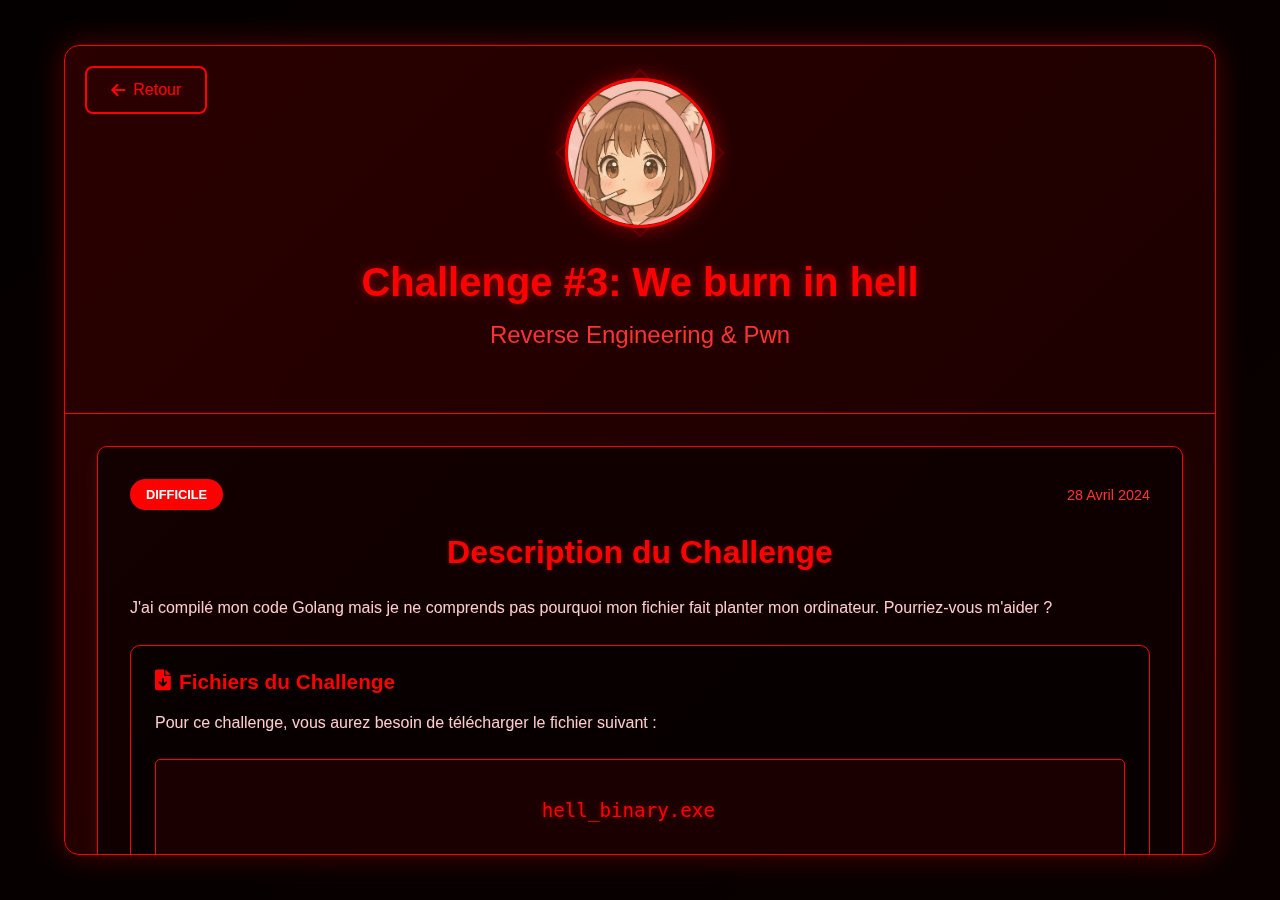
<file: pages/chall/chall-03.html>
<!DOCTYPE html>
<html lang="fr">
<head>
    <meta charset="UTF-8">
    <meta name="viewport" content="width=device-width, initial-scale=1.0">
    <title>Challenge #3: Hell's Gate</title>
    <link rel="icon" type="image/x-icon" href="../../assets/favicon.ico">
    <link rel="stylesheet" href="../../static/styles.css">
    <link rel="stylesheet" href="../../static/chall03-styles.css">
    <link rel="stylesheet" href="https://cdnjs.cloudflare.com/ajax/libs/font-awesome/6.0.0/css/all.min.css">
</head>
<body class="hell-theme">
    <div class="modal-overlay active hell-overlay">
        <div class="modal-content hell-content">
            <div class="modal-header hell-header">
                <a href="../challenge.html" class="back-button">
                    <i class="fas fa-arrow-left"></i> Retour
                </a>
                <div class="profile-container">
                    <img src="../../assets/me.png" alt="Profile" class="profile-image hell-image">
                    <div class="animation-box hell-animation">
                        <div class="circle"></div>
                        <div class="square"></div>
                        <div class="triangle"></div>
                    </div>
                </div>
                <h1 class="hell-title">Challenge #3: We burn in hell</h1>
                <p class="hell-subtitle">Reverse Engineering & Pwn</p>
            </div>
            
            <div class="modal-body hell-body">
                <div class="challenge-content hell-content">
                    <div class="challenge-info hell-info">
                        <div class="challenge-header hell-header">
                            <span class="challenge-difficulty hard">Difficile</span>
                            <span class="challenge-date">28 Avril 2024</span>
                        </div>
                        
                        <h2 class="hell-h2">Description du Challenge</h2>
                        <p class="hell-text">J'ai compilé mon code Golang mais je ne comprends pas pourquoi mon fichier fait planter mon ordinateur. Pourriez-vous m'aider ?</p>
                        
                        <div class="challenge-box hell-box">
                            <h3><i class="fas fa-file-download"></i> Fichiers du Challenge</h3>
                            <p class="hell-text">Pour ce challenge, vous aurez besoin de télécharger le fichier suivant :</p>
                            <div class="crypto-text hell-crypto">
                                hell_binary.exe
                            </div>
                            <p class="hell-text">Ce fichier est disponible sur notre serveur Discord, ou par le lien suivant : </p>
                            <a href="../challenge.html" class="download-link hell-download">
                                <i class="fas fa-download"></i> Télécharger le binaire
                            </a>
                        </div>

                        <div class="solution-box hell-solution">
                            <h3><i class="fas fa-key"></i> Solution</h3>
                            <p class="hell-text">Pour la solution, envoyez par mail ou par ticket discord les contenus suivants :</p>
                            <ul class="hell-list">
                                <li>📝 Write-up détaillé</li>
                                <li>🔍 Message secret trouvé</li>
                                <li>🛠️ Outils utilisés</li>
                            </ul>
                        </div>
                    </div>
                </div>
            </div>
        </div>
    </div>
    <script src="../../static/script.js"></script>
</body>
</html>
</file>
<file: static/styles.css>
* {
    margin: 0;
    padding: 0;
    box-sizing: border-box;
}

/* Menu Burger */
.burger-menu {
    display: none;
    position: fixed;
    top: 1rem;
    right: 1rem;
    z-index: 1001;
    background: #ff1493;
    border: none;
    cursor: pointer;
    padding: 0.5rem;
    border-radius: 5px;
}

.burger-menu span {
    display: block;
    width: 25px;
    height: 3px;
    background-color: white;
    margin: 5px 0;
    transition: all 0.3s ease;
}

.burger-menu.active span:nth-child(1) {
    transform: rotate(-45deg) translate(-5px, 6px);
}

.burger-menu.active span:nth-child(2) {
    opacity: 0;
}

.burger-menu.active span:nth-child(3) {
    transform: rotate(45deg) translate(-5px, -6px);
}

/* Side Menu */
.side-menu {
    position: fixed;
    left: 0;
    top: 0;
    height: 100vh;
    width: 250px;
    background: rgba(0, 0, 0, 0.5);
    backdrop-filter: blur(5px);
    z-index: 1000;
    padding: 2rem 0;
    transition: transform 0.3s ease;
}

.side-menu ul {
    list-style: none;
    padding: 0;
    margin: 0;
}

.side-menu li {
    margin: 0.5rem 0;
}

.side-menu a {
    display: flex;
    align-items: center;
    padding: 1rem 2rem;
    color: #fff;
    text-decoration: none;
    transition: all 0.3s ease;
}

.side-menu a i {
    margin-right: 1rem;
    font-size: 1.2rem;
    color: #ff69b4;
}

.side-menu a:hover {
    background: rgba(255, 105, 180, 0.1);
    color: #ff69b4;
}

.side-menu a.active {
    background: rgba(255, 105, 180, 0.2);
    color: #ff69b4;
}

/* Media Queries */
@media (max-width: 768px) {
    .burger-menu {
        display: block;
    }

    .side-menu {
        transform: translateX(-100%);
        width: 100%;
    }

    .side-menu.active {
        transform: translateX(0);
    }

    .side-menu ul {
        padding: 1rem;
    }

    .side-menu li {
        width: 100%;
        margin: 0.5rem 0;
    }

    .side-menu a {
        padding: 1rem;
        width: 100%;
        text-align: left;
    }
}

@media (min-width: 769px) {
    .burger-menu {
        display: none;
    }

    .side-menu {
        transform: translateX(0);
        width: 250px;
    }

    .side-menu ul {
        padding: 2rem;
    }
}

body {
    font-family: 'Arial', sans-serif;
    background: linear-gradient(135deg, #fff5f7 0%, #ffd6e0 100%);
    min-height: 100vh;
    display: flex;
    justify-content: center;
    align-items: center;
    color: #333;
}

.container {
    text-align: center;
    padding: 2rem;
    max-width: 1200px;
    margin: 0 auto;
    background: rgba(255, 255, 255, 0.95);
    border-radius: 20px;
    box-shadow: 0 8px 32px rgba(0, 0, 0, 0.1);
}

.title {
    color: #ff1493;
    margin-bottom: 2rem;
    font-size: 2.5rem;
    font-weight: bold;
    text-shadow: 2px 2px 4px rgba(0, 0, 0, 0.1);
    opacity: 0;
    transform: translateY(-20px);
    animation: fadeIn 1s ease forwards;
}

.animation-box {
    position: absolute;
    top: 50%;
    left: 50%;
    transform: translate(-50%, -50%);
    width: 100%;
    height: 100%;
    z-index: 1;
}

.circle {
    position: absolute;
    top: 50%;
    left: 50%;
    transform: translate(-50%, -50%);
    width: 100%;
    height: 100%;
    border: 2px solid rgba(255, 105, 180, 0.3);
    border-radius: 50%;
    animation: pulse 2s infinite;
}

.square {
    position: absolute;
    top: 50%;
    left: 50%;
    transform: translate(-50%, -50%) rotate(45deg);
    width: 80%;
    height: 80%;
    border: 2px solid rgba(255, 105, 180, 0.2);
    animation: rotate 10s linear infinite;
}

.triangle {
    position: absolute;
    top: 50%;
    left: 50%;
    transform: translate(-50%, -50%) rotate(30deg);
    width: 60%;
    height: 60%;
    border: 2px solid rgba(255, 105, 180, 0.1);
    clip-path: polygon(50% 0%, 0% 100%, 100% 100%);
    animation: rotate 15s linear infinite reverse;
}

.animate-btn {
    padding: 1rem 2rem;
    font-size: 1.2rem;
    background-color: #ff69b4;
    color: white;
    border: none;
    border-radius: 25px;
    cursor: pointer;
    transition: all 0.3s ease;
    box-shadow: 0 4px 15px rgba(255, 105, 180, 0.2);
}

.animate-btn:hover {
    transform: scale(1.05);
    background-color: #ff1493;
    box-shadow: 0 6px 20px rgba(255, 105, 180, 0.3);
}

@keyframes fadeIn {
    from {
        opacity: 0;
        transform: translateY(20px);
    }
    to {
        opacity: 1;
        transform: translateY(0);
    }
}

@keyframes rotate {
    from {
        transform: translate(-50%, -50%) rotate(0deg);
    }
    to {
        transform: translate(-50%, -50%) rotate(360deg);
    }
}

@keyframes bounce {
    0%, 100% {
        transform: translateY(0);
    }
    50% {
        transform: translateY(-20px);
    }
}

@keyframes pulse {
    0% {
        transform: translate(-50%, -50%) scale(1);
        opacity: 0.5;
    }
    50% {
        transform: translate(-50%, -50%) scale(1.1);
        opacity: 0.8;
    }
    100% {
        transform: translate(-50%, -50%) scale(1);
        opacity: 0.5;
    }
}

.subtitle {
    color: #fff;
    font-size: 1.2rem;
    margin-bottom: 3rem;
    line-height: 1.6;
    opacity: 0;
    animation: fadeIn 1s ease forwards 0.5s;
    text-shadow: 1px 1px 2px rgba(0, 0, 0, 0.1);
}

.subtitle:first-of-type {
    color: #ff69b4;
    font-weight: bold;
}

.subtitle:last-of-type {
    color: #ff69b4;
    font-weight: bold;
}

section {
    margin: 3rem 0;
    padding: 2rem;
    background-color: rgba(255, 255, 255, 0.95);
    border-radius: 15px;
    box-shadow: 0 4px 15px rgba(0, 0, 0, 0.1);
    opacity: 0;
    transform: translateY(20px);
    transition: all 0.5s ease;
}

section.visible {
    opacity: 1;
    transform: translateY(0);
}

h2 {
    color: #ff1493;
    margin-bottom: 1.5rem;
    font-size: 2rem;
    font-weight: bold;
    text-align: center;
}

.skills-grid {
    display: flex;
    flex-wrap: wrap;
    gap: 2rem;
    padding: 2rem;
    max-width: 100%;
    margin: 0 auto;
    justify-content: center;
}

.skill-card {
    flex: 0 0 calc(33.333% - 2rem);
    background: #2a2a2a;
    border-radius: 15px;
    padding: 2rem;
    box-shadow: 0 4px 15px rgba(255, 105, 180, 0.1);
    transition: all 0.3s ease;
    text-align: center;
    color: #fff;
    height: 100%;
}

.skill-card:hover {
    animation: none;
    transform: scale(1.02);
}

.skill-card i {
    font-size: 2rem;
    color: #ff69b4;
    margin-bottom: 0.8rem;
}

.skill-card h3 {
    color: #ff69b4;
    font-size: 1.2rem;
    margin-bottom: 0.8rem;
    text-align: center;
}

.skill-card p {
    color: #fff;
    font-size: 1.1rem;
    margin: 0.5rem 0;
    line-height: 1.4;
    font-weight: 500;
}

.skill-list {
    list-style: none;
    padding: 0;
    margin-top: 0.8rem;
    text-align: left;
}

.skill-list li {
    color: #fff;
    margin: 0.5rem 0;
    font-size: 1rem;
    line-height: 1.4;
    font-weight: 400;
    position: relative;
    padding-left: 1.2rem;
}

.skill-list li:before {
    content: "✓";
    color: #ff69b4;
    position: absolute;
    left: 0;
}

.about-section p {
    color: #333;
    line-height: 1.8;
    max-width: 800px;
    margin: 0 auto;
    font-size: 1.1rem;
}

.cert-list {
    list-style: none;
    padding: 0;
    margin-top: 1rem;
}

.cert-list li {
    color: #fff;
    margin: 0.5rem 0;
    font-size: 1rem;
    line-height: 1.4;
    font-weight: 400;
    position: relative;
    padding-left: 1.5rem;
}

.cert-list li:before {
    content: "✓";
    color: #ff69b4;
    position: absolute;
    left: 0;
}

.cert-body p {
    color: #fff;
    margin: 0.5rem 0;
}

@media (max-width: 768px) {
    .container {
        padding: 1rem;
    }
    
    .title {
        font-size: 2rem;
    }
    
    .skills-grid {
        flex-wrap: wrap;
        justify-content: center;
    }
    
    .skill-card {
        flex: 0 0 100%;
        max-width: 100%;
    }
}

.about-section {
    transition-delay: 0.2s;
}

.skills-section {
    transition-delay: 0.4s;
}

.certifications-section {
    transition-delay: 0.6s;
}

.skill-card:nth-child(1) {
    transition-delay: 0.5s;
}

.skill-card:nth-child(2) {
    transition-delay: 0.7s;
}

.skill-card:nth-child(3) {
    transition-delay: 0.9s;
}

.modal-overlay {
    position: fixed;
    top: 0;
    left: 0;
    width: 100%;
    height: 100%;
    background-color: rgba(0, 0, 0, 0.5);
    display: flex;
    justify-content: center;
    align-items: center;
    opacity: 0;
    visibility: hidden;
    transition: all 0.3s ease;
    z-index: 999;
}

.modal-overlay.active {
    opacity: 1;
    visibility: visible;
}

.modal-content {
    background-color: rgba(0, 0, 0, 0.5);
    border-radius: 15px;
    width: 95%;
    max-width: 1600px;
    max-height: 90vh;
    overflow-y: auto;
    overflow-x: hidden;
    transform: scale(0.8);
    transition: transform 0.3s ease;
    box-shadow: 0 5px 15px rgba(0, 0, 0, 0.3);
    backdrop-filter: blur(5px);
    position: relative;
    z-index: 1000;
}

.modal-overlay.active .modal-content {
    transform: scale(1);
}

.modal-header {
    padding: 2rem;
    text-align: center;
    border-bottom: 1px solid #eee;
}

.modal-body {
    padding: 2rem;
}

.modal-footer {
    padding: 2rem;
    text-align: center;
    border-top: 1px solid #eee;
}

.blog-section {
    margin: 3rem 0;
    padding: 2rem;
    background-color: rgba(255, 255, 255, 0.8);
    border-radius: 15px;
    box-shadow: 0 4px 15px rgba(0, 0, 0, 0.1);
    opacity: 1;
    transform: none;
    transition: all 0.3s ease;
}

.blog-grid {
    display: grid;
    grid-template-columns: repeat(3, 1fr);
    gap: 2rem;
    margin-top: 2rem;
}

.blog-card {
    background: #2a2a2a;
    border-radius: 10px;
    padding: 2rem;
    transition: transform 0.3s ease, box-shadow 0.3s ease;
    color: #fff;
}

.blog-card:hover {
    animation: none;
    transform: scale(1.02);
    box-shadow: 0 5px 15px rgba(255, 105, 180, 0.15);
}

.blog-header {
    display: flex;
    justify-content: space-between;
    margin-bottom: 1rem;
    color: #ff69b4;
    font-size: 0.9rem;
}

.blog-category {
    background: rgba(255, 105, 180, 0.2);
    padding: 0.3rem 0.8rem;
    border-radius: 15px;
}

.blog-date {
    color: #ddd;
}

.blog-card h3 {
    color: #ff69b4;
    margin-bottom: 1rem;
    font-size: 1.3rem;
    text-align: center;
}

.blog-card p {
    color: #ddd;
    margin-bottom: 1.5rem;
    line-height: 1.6;
}

.blog-tags {
    display: flex;
    flex-wrap: wrap;
    gap: 0.5rem;
    margin-bottom: 1.5rem;
}

.blog-tags span {
    background: rgba(255, 105, 180, 0.1);
    color: #ff69b4;
    padding: 0.3rem 0.8rem;
    border-radius: 15px;
    font-size: 0.8rem;
    transition: background-color 0.3s ease;
}

.read-more {
    color: #ff69b4;
    text-decoration: none;
    display: flex;
    align-items: center;
    gap: 0.5rem;
    transition: color 0.3s ease;
}

.read-more:hover {
    color: #ff1493;
}

.read-more i {
    transition: transform 0.3s ease;
}

.read-more:hover i {
    transform: translateX(3px);
}

.profile-container {
    position: relative;
    width: 200px;
    height: 200px;
    margin: 0 auto 2rem;
}

.profile-image {
    width: 100%;
    height: 100%;
    object-fit: cover;
    border-radius: 50%;
    border: 3px solid #ff69b4;
    box-shadow: 0 0 20px rgba(255, 105, 180, 0.3);
    position: relative;
    z-index: 2;
    transition: transform 0.3s ease;
}

.profile-image:hover {
    transform: scale(1.05);
}

.certifications-section {
    padding: 2rem;
}

.certifications-grid {
    display: flex;
    flex-wrap: wrap;
    gap: 2rem;
    padding: 2rem;
    max-width: 100%;
    margin: 0 auto;
    justify-content: center;
}

.certification-card {
    flex: 0 0 calc(33.333% - 2rem);
    background: #2a2a2a;
    border-radius: 15px;
    padding: 2rem;
    box-shadow: 0 4px 15px rgba(255, 105, 180, 0.1);
    transition: all 0.3s ease;
    text-decoration: none;
    color: #fff;
    height: 100%;
}

.certification-card:hover {
    animation: none;
    transform: scale(1.02);
    box-shadow: 0 5px 15px rgba(255, 105, 180, 0.15);
}

.cert-header {
    display: flex;
    align-items: center;
    gap: 1rem;
    margin-bottom: 1rem;
}

.cert-header i {
    font-size: 2rem;
    color: #ff69b4;
}

.cert-header h3 {
    color: #ff69b4;
    font-size: 1.5rem;
    margin: 0;
}

.cert-body {
    color: #fff;
}

.cert-body p {
    color: #fff;
    margin: 0.5rem 0;
}

.certification-date {
    display: block;
    color: #ff69b4;
    font-size: 0.9rem;
    margin-top: 1rem;
}

.exam-status {
    color: #ff69b4;
    font-style: italic;
    margin-top: 0.5rem;
}

.cert-skills {
    display: flex;
    flex-wrap: wrap;
    gap: 0.8rem;
    margin-top: 1.5rem;
}

.cert-skills span {
    background: rgba(255, 105, 180, 0.1);
    color: #ff69b4;
    padding: 0.5rem 1rem;
    border-radius: 20px;
    font-size: 0.9rem;
    transition: all 0.3s ease;
}

.certification-card:hover .cert-skills span {
    background: rgba(255, 105, 180, 0.2);
    transform: translateY(-3px);
}

.future-certs {
    display: flex;
    flex-direction: column;
    gap: 1.5rem;
    margin-top: 1.5rem;
}

.future-cert {
    background: #333333;
    padding: 1.2rem;
    border-radius: 10px;
    transition: all 0.3s ease;
}

.certification-card:hover .future-cert {
    background: #383838;
}

.future-cert h4 {
    color: #ff69b4;
    margin-bottom: 0.8rem;
    font-size: 1.1rem;
}

.future-cert p {
    color: #fff;
    margin: 0.5rem 0;
    font-size: 0.9rem;
}

.progress-bar {
    width: 100%;
    height: 8px;
    background: rgba(255, 255, 255, 0.1);
    border-radius: 4px;
    overflow: hidden;
}

.progress {
    height: 100%;
    background: linear-gradient(90deg, #ff69b4, #ff1493);
    border-radius: 4px;
    transition: width 1s ease;
}

@media (max-width: 1200px) {
    .certifications-grid {
        grid-template-columns: repeat(2, 1fr);
    }
}

@media (max-width: 768px) {
    .certifications-grid {
        flex-wrap: wrap;
        justify-content: center;
    }
    
    .certification-card {
        flex: 0 0 100%;
        max-width: 100%;
    }
}

.skills-container {
    padding: 2rem;
}

.skill-category {
    margin-bottom: 3rem;
}

.skill-category h2 {
    display: flex;
    align-items: center;
    gap: 1rem;
    margin-bottom: 2rem;
    color: var(--accent-color);
}

.skill-grid {
    display: grid;
    grid-template-columns: repeat(auto-fit, minmax(300px, 1fr));
    gap: 2rem;
}

.skill-item {
    background: var(--card-bg);
    padding: 1.5rem;
    border-radius: 10px;
    box-shadow: 0 4px 6px rgba(0, 0, 0, 0.1);
}

.skill-level {
    display: flex;
    align-items: center;
    gap: 1rem;
    margin: 1rem 0;
}

.skill-details {
    list-style: none;
    padding: 0;
    margin-top: 1rem;
}

.skill-details li {
    margin: 0.5rem 0;
    padding-left: 1.5rem;
    position: relative;
}

.skill-details li::before {
    content: "•";
    color: var(--accent-color);
    position: absolute;
    left: 0;
}

.tools-grid {
    display: grid;
    grid-template-columns: repeat(auto-fit, minmax(120px, 1fr));
    gap: 1.5rem;
    margin-top: 1.5rem;
}

.tool-item {
    display: flex;
    flex-direction: column;
    align-items: center;
    gap: 0.5rem;
    padding: 1rem;
    background: var(--card-bg);
    border-radius: 8px;
    transition: transform 0.3s ease;
}

.tool-item:hover {
    transform: translateY(-3px);
}

.tool-item i {
    font-size: 2rem;
    color: var(--accent-color);
}

.blog-filters {
    margin-bottom: 2rem;
    padding: 0 2rem;
}

.search-box {
    position: relative;
    margin-bottom: 1rem;
}

.search-box input {
    width: 100%;
    padding: 0.8rem 1rem;
    padding-right: 2.5rem;
    border: 1px solid var(--border-color);
    border-radius: 8px;
    background: var(--input-bg);
    color: var(--text-color);
}

.search-box i {
    position: absolute;
    right: 1rem;
    top: 50%;
    transform: translateY(-50%);
    color: var(--text-secondary);
}

.category-filters {
    display: flex;
    gap: 1rem;
    flex-wrap: wrap;
}

.filter-btn {
    padding: 0.5rem 1rem;
    border: none;
    border-radius: 20px;
    background: var(--card-bg);
    color: var(--text-color);
    cursor: pointer;
    transition: all 0.3s ease;
}

.filter-btn.active {
    background: var(--accent-color);
    color: white;
}

.blog-grid {
    display: grid;
    grid-template-columns: repeat(3, 1fr);
    gap: 2rem;
    margin-top: 2rem;
}

.blog-card {
    background: var(--card-bg);
    border-radius: 10px;
    overflow: hidden;
    box-shadow: 0 4px 6px rgba(0, 0, 0, 0.1);
    transition: transform 0.3s ease;
}

.blog-card:hover {
    transform: translateY(-5px);
}

.blog-image {
    width: 100%;
    height: 200px;
    overflow: hidden;
}

.blog-image img {
    width: 100%;
    height: 100%;
    object-fit: cover;
}

.blog-content {
    padding: 1.5rem;
}

.blog-tags {
    display: flex;
    flex-wrap: wrap;
    gap: 0.5rem;
    margin: 1rem 0;
}

.blog-tags span {
    background: var(--tag-bg);
    padding: 0.3rem 0.8rem;
    border-radius: 15px;
    font-size: 0.8rem;
}

.read-more {
    display: inline-flex;
    align-items: center;
    gap: 0.5rem;
    color: var(--accent-color);
    text-decoration: none;
    font-weight: bold;
    transition: gap 0.3s ease;
}

.read-more:hover {
    gap: 1rem;
}

.pagination {
    display: flex;
    justify-content: center;
    align-items: center;
    gap: 1rem;
    margin: 2rem 0;
}

.page-btn {
    background: var(--card-bg);
    border: none;
    width: 40px;
    height: 40px;
    border-radius: 50%;
    display: flex;
    align-items: center;
    justify-content: center;
    cursor: pointer;
    transition: all 0.3s ease;
}

.page-number {
    width: 40px;
    height: 40px;
    display: flex;
    align-items: center;
    justify-content: center;
    border-radius: 50%;
    cursor: pointer;
    transition: all 0.3s ease;
}

.page-number.active {
    background: var(--accent-color);
    color: white;
}

:root {
    --accent-color: #ff69b4;
    --text-color: #ffffff;
    --text-secondary: #ffd6e0;
    --card-bg: #2a2a2a;
    --card-bg-secondary: #333333;
    --tag-bg: rgba(255, 105, 180, 0.2);
    --progress-bg: #333333;
    --border-color: #ff69b4;
    --input-bg: #333333;
    --primary-color: #ff69b4;
    --transition-speed: 0.3s;
    --animation-timing: ease;
    --kawaii-pink: #ff69b4;
    --kawaii-light-pink: #ffd6e0;
    --kawaii-dark-pink: #ff1493;
    --kawaii-purple: #dda0dd;
    --kawaii-blue: #87ceeb;
}

.contact-section {
    display: flex;
    justify-content: center;
    align-items: center;
    padding: 2rem;
}

.contact-info {
    display: grid;
    grid-template-columns: repeat(auto-fit, minmax(250px, 1fr));
    gap: 2rem;
    max-width: 1200px;
    width: 100%;
}

.contact-item {
    background: #2a2a2a;
    padding: 2rem;
    border-radius: 10px;
    text-align: center;
    transition: all var(--transition-speed) var(--animation-timing);
    display: flex;
    flex-direction: column;
    align-items: center;
    justify-content: center;
    min-height: 200px;
    color: #fff;
}

.contact-item:hover {
    transform: translateY(-5px);
    box-shadow: 0 10px 20px rgba(0, 255, 0, 0.2);
}

.contact-item i {
    font-size: 2rem;
    color: #ff69b4;
    margin-bottom: 1rem;
    transition: transform 0.3s ease;
}

.contact-item:hover i {
    animation: none;
    transform: scale(1.1);
}

.contact-link {
    color: #fff;
    text-decoration: none;
    margin-top: 1rem;
    padding: 0.5rem 1rem;
    border: 1px solid #ff69b4;
    border-radius: 5px;
    transition: all 0.3s ease;
}

.contact-link:hover {
    background: #ff69b4;
    color: white;
}

.contact-form {
    background: var(--card-background);
    padding: 2rem;
    border-radius: 10px;
}

.form-group {
    margin-bottom: 1.5rem;
}

.form-group label {
    display: block;
    margin-bottom: 0.5rem;
    color: var(--text-color);
}

.form-group input,
.form-group textarea {
    width: 100%;
    padding: 0.8rem;
    border: 1px solid var(--primary-color);
    background: rgba(0, 0, 0, 0.5);
    color: var(--text-color);
    border-radius: 5px;
    transition: all var(--transition-speed) var(--animation-timing);
}

.form-group input:focus,
.form-group textarea:focus {
    outline: none;
    box-shadow: 0 0 10px rgba(0, 255, 0, 0.3);
}

@media (max-width: 768px) {
    .contact-section {
        grid-template-columns: 1fr;
    }
    
    .contact-info {
        flex-direction: row;
        flex-wrap: wrap;
    }
    
    .contact-item {
        flex: 1 1 200px;
    }
}

@media (max-width: 1200px) {
    .container {
        padding: 1rem;
    }
    
    .skills-grid, .certifications-grid, .blog-grid {
        grid-template-columns: repeat(auto-fit, minmax(280px, 1fr));
    }
}

@media (max-width: 768px) {
    .close-menu {
        display: flex;
    }
    
    .burger-menu {
        display: block;
        z-index: 1002;
    }

    .side-menu {
        transform: translateX(-100%);
        width: 100%;
        background: rgba(0, 0, 0, 0.95);
        z-index: 1001;
    }

    .side-menu.active {
        transform: translateX(0);
    }

    .side-menu ul {
        flex-direction: column;
        padding: 1rem;
    }

    .side-menu li {
        width: 100%;
        margin: 0.5rem 0;
    }

    .side-menu a {
        padding: 1rem;
        width: 100%;
        text-align: left;
        display: flex;
        align-items: center;
        gap: 1rem;
    }

    .modal-content {
        margin-top: 60px;
        width: 95%;
        padding: 1rem;
    }

    .profile-container {
        width: 120px;
        height: 120px;
    }

    .title {
        font-size: 1.8rem;
    }

    .subtitle {
        font-size: 1rem;
    }

    .skills-grid {
        grid-template-columns: 1fr;
    }

    .certifications-grid {
        grid-template-columns: 1fr;
    }

    .blog-grid {
        grid-template-columns: 1fr;
    }

    .challenges-grid {
        grid-template-columns: 1fr;
    }

    .contact-info {
        grid-template-columns: 1fr;
    }

    .skill-grid {
        grid-template-columns: 1fr;
    }

    .tools-grid {
        grid-template-columns: repeat(2, 1fr);
    }
}

@media (max-width: 480px) {
    .title {
        font-size: 1.5rem;
    }

    .subtitle {
        font-size: 0.9rem;
    }

    .profile-container {
        width: 100px;
        height: 100px;
    }

    .tools-grid {
        grid-template-columns: 1fr;
    }

    .blog-filters {
        flex-direction: column;
    }

    .category-filters {
        flex-wrap: wrap;
    }
}

@media (min-width: 1600px) {
    .container {
        max-width: 1400px;
    }

    .skills-grid, .certifications-grid, .blog-grid {
        grid-template-columns: repeat(auto-fit, minmax(350px, 1fr));
    }

    .modal-content {
        margin-left: 250px;
        width: calc(100% - 250px);
    }
}

@media (max-height: 600px) and (orientation: landscape) {
    .side-menu {
        height: auto;
        position: relative;
    }

    .side-menu ul {
        flex-direction: row;
        flex-wrap: wrap;
    }

    .modal-content {
        max-height: 90vh;
        overflow-y: auto;
    }
}

.cert-rank, .cert-team {
    color: #ff69b4;
    font-size: 1.1rem;
    margin: 0.8rem 0;
    font-weight: bold;
    text-align: center;
    background: rgba(255, 105, 180, 0.1);
    padding: 0.8rem;
    border-radius: 8px;
    border: 1px solid rgba(255, 105, 180, 0.3);
}

@keyframes kawaiiBounce {
    0%, 100% { transform: translateY(0); }
    50% { transform: translateY(0); }
}

@keyframes kawaiiPulse {
    0% { transform: scale(1); }
    50% { transform: scale(1); }
    100% { transform: scale(1); }
}

@keyframes kawaiiSpin {
    0% { transform: rotate(0deg); }
    100% { transform: rotate(0deg); }
}

@keyframes kawaiiFloat {
    0%, 100% { transform: translateY(0) rotate(0deg); }
    50% { transform: translateY(0) rotate(0deg); }
}

.side-menu a:hover {
    animation: none;
    background: rgba(255, 105, 180, 0.1);
    color: #ff69b4;
}

.skill-card:hover {
    animation: none;
    transform: scale(1.02);
}

.certification-card:hover {
    animation: none;
    transform: scale(1.02);
}

.blog-card:hover {
    animation: none;
    transform: scale(1.02);
}

.contact-item:hover i {
    animation: none;
    transform: scale(1.1);
}

.skill-card, .certification-card, .blog-card {
    opacity: 1;
    transform: none;
    transition: transform 0.3s ease, box-shadow 0.3s ease;
}

button, .btn {
    transition: all 0.3s cubic-bezier(0.68, -0.55, 0.265, 1.55);
}

button:hover, .btn:hover {
    transform: scale(1.05);
    box-shadow: 0 5px 15px rgba(255, 105, 180, 0.3);
}

.profile-image {
    transition: all 0.3s ease;
}

.profile-image:hover {
    transform: scale(1.05) rotate(5deg);
    filter: brightness(1.1);
}

a {
    transition: all 0.3s ease;
}

a:hover {
    color: #ff69b4;
    text-shadow: 0 0 5px rgba(255, 105, 180, 0.5);
}

h1, h2, h3 {
    transition: all 0.3s ease;
}

h1:hover, h2:hover, h3:hover {
    transform: scale(1.02);
    color: #ff69b4;
}

.easter-egg-modal {
    position: fixed;
    top: 0;
    left: 0;
    width: 100%;
    height: 100%;
    background-color: rgba(0, 0, 0, 0.8);
    display: flex;
    justify-content: center;
    align-items: center;
    z-index: 9999;
    animation: fadeIn 0.3s ease;
}

.easter-egg-content {
    background: var(--card-bg);
    padding: 2rem;
    border-radius: 15px;
    position: relative;
    max-width: 500px;
    width: 90%;
    text-align: center;
    box-shadow: 0 0 20px rgba(255, 105, 180, 0.3);
    animation: kawaiiBounce 0.5s ease;
}

.close-modal {
    position: absolute;
    top: 10px;
    right: 10px;
    background: none;
    border: none;
    color: var(--text-color);
    font-size: 24px;
    cursor: pointer;
    transition: all 0.3s ease;
}

.close-modal:hover {
    color: var(--accent-color);
    transform: scale(1.2);
}

.easter-egg-message {
    margin-top: 1rem;
}

.easter-egg-message h2 {
    color: var(--accent-color);
    margin-bottom: 1rem;
}

.easter-egg-message p {
    color: var(--text-color);
    margin-bottom: 0.5rem;
    line-height: 1.6;
}

@keyframes fadeIn {
    from { opacity: 0; }
    to { opacity: 1; }
}

.certification-link {
    display: inline-block;
    color: #ff69b4;
    text-decoration: none;
    margin-top: 1rem;
    padding: 0.5rem 1rem;
    border: 1px solid #ff69b4;
    border-radius: 5px;
    transition: all 0.3s ease;
}

.certification-link:hover {
    background: #ff69b4;
    color: white;
    transform: translateY(-2px);
}

/* Styles pour les challenges */
.challenges-section {
    padding: 2rem;
}

.challenges-grid {
    display: grid;
    grid-template-columns: repeat(auto-fit, minmax(300px, 1fr));
    gap: 2rem;
    padding: 1rem;
}

.challenge-card {
    background: #2a2a2a;
    border-radius: 15px;
    padding: 1.5rem;
    box-shadow: 0 4px 15px rgba(255, 105, 180, 0.1);
    transition: all 0.3s ease;
    color: #fff;
    display: flex;
    flex-direction: column;
    height: 100%;
}

.challenge-card:hover {
    transform: translateY(-5px);
    box-shadow: 0 8px 25px rgba(255, 105, 180, 0.2);
}

.challenge-header {
    display: flex;
    justify-content: space-between;
    align-items: center;
    margin-bottom: 1rem;
}

.challenge-difficulty {
    padding: 0.3rem 0.8rem;
    border-radius: 20px;
    font-size: 0.8rem;
    font-weight: bold;
    text-transform: uppercase;
}

.challenge-difficulty.easy {
    background-color: #4CAF50;
    color: white;
}

.challenge-difficulty.medium {
    background-color: #FFC107;
    color: #333;
}

.challenge-difficulty.hard {
    background-color: #F44336;
    color: white;
}

.challenge-date {
    color: #ff69b4;
    font-size: 0.9rem;
}

.challenge-card h3 {
    color: #ff69b4;
    font-size: 1.2rem;
    margin-bottom: 1rem;
}

.challenge-card p {
    color: #fff;
    margin-bottom: 1.5rem;
    line-height: 1.4;
    flex-grow: 1;
}

.challenge-tags {
    display: flex;
    flex-wrap: wrap;
    gap: 0.5rem;
    margin-bottom: 1.5rem;
}

.challenge-tags span {
    background-color: rgba(255, 105, 180, 0.2);
    color: #ff69b4;
    padding: 0.3rem 0.8rem;
    border-radius: 20px;
    font-size: 0.8rem;
}

.challenge-link {
    display: inline-flex;
    align-items: center;
    color: #ff69b4;
    text-decoration: none;
    font-weight: bold;
    transition: all 0.3s ease;
    margin-top: auto;
}

.challenge-link:hover {
    color: #ff1493;
    transform: translateX(5px);
}

.challenge-link i {
    margin-left: 0.5rem;
    transition: transform 0.3s ease;
}

.challenge-link:hover i {
    transform: translateX(5px);
}

@media (max-width: 768px) {
    .challenges-grid {
        grid-template-columns: 1fr;
    }
    
    .challenge-card {
        padding: 1rem;
    }
}

/* Styles pour la page de challenge individuel */
.challenge-section {
    padding: 2rem;
}

.challenge-info {
    background: #2a2a2a;
    border-radius: 15px;
    padding: 2rem;
    box-shadow: 0 4px 15px rgba(255, 105, 180, 0.1);
}

.challenge-content {
    color: #fff;
}

.challenge-content h2 {
    color: #ff69b4;
    margin-bottom: 1.5rem;
    font-size: 1.8rem;
}

.challenge-content p {
    margin-bottom: 2rem;
    line-height: 1.6;
}

.challenge-box {
    background: #333;
    border-radius: 10px;
    padding: 1.5rem;
    margin-bottom: 2rem;
}

.challenge-box h3 {
    color: #ff69b4;
    margin-bottom: 1rem;
    font-size: 1.3rem;
}

.crypto-text {
    background: #2a2a2a;
    padding: 1rem;
    border-radius: 5px;
    font-family: monospace;
    font-size: 1.2rem;
    color: #ff69b4;
    margin: 1rem 0;
    white-space: pre-wrap;
}

.solution-box {
    display: flex;
    flex-direction: column;
    gap: 1rem;
    margin-top: 1rem;
    padding: 1rem;
    background: #2a2a2a;
    border-radius: 10px;
}

.solution-box p {
    margin: 0;
    padding: 0.5rem 0;
    color: #fff;
    line-height: 1.6;
}

.solution-box p:last-child {
    color: #ff69b4;
    font-weight: bold;
}

.solution-box input {
    flex-grow: 1;
    padding: 0.8rem;
    border: 2px solid #ff69b4;
    border-radius: 5px;
    background: #2a2a2a;
    color: #fff;
    font-size: 1rem;
}

.solution-box button {
    padding: 0.8rem 1.5rem;
    background: #ff69b4;
    color: white;
    border: none;
    border-radius: 5px;
    cursor: pointer;
    transition: all 0.3s ease;
}

.solution-box button:hover {
    background: #ff1493;
    transform: translateY(-2px);
}

@media (max-width: 768px) {
    .challenge-section {
        padding: 1rem;
    }
    
    .challenge-info {
        padding: 1.5rem;
    }
    
    .solution-box {
        flex-direction: column;
    }
}

.info-box {
    background: #2a2a2a;
    border-radius: 10px;
    padding: 1.5rem;
    margin: 2rem 0;
    border-left: 4px solid #ff69b4;
}

.info-box h3 {
    color: #ff69b4;
    margin-bottom: 1rem;
    display: flex;
    align-items: center;
    gap: 0.5rem;
}

.info-box p {
    color: #fff;
    line-height: 1.6;
    margin: 0;
}

.info-box i {
    color: #ff69b4;
}

.download-link {
    display: inline-flex;
    align-items: center;
    gap: 0.5rem;
    padding: 0.8rem 1.5rem;
    background: #2a2a2a;
    color: #ff69b4;
    text-decoration: none;
    border: 2px solid #ff69b4;
    border-radius: 8px;
    transition: all 0.3s ease;
    margin-top: 1rem;
}

.download-link:hover {
    background: #ff69b4;
    color: white;
    transform: translateY(-2px);
    box-shadow: 0 4px 15px rgba(255, 105, 180, 0.3);
}

.download-link i {
    font-size: 1.2rem;
    transition: transform 0.3s ease;
}

.download-link:hover i {
    transform: translateY(-2px);
}

.back-button {
    position: absolute;
    left: 20px;
    top: 20px;
    display: flex;
    align-items: center;
    gap: 0.5rem;
    padding: 0.8rem 1.5rem;
    background: #2a2a2a;
    color: #ff69b4;
    text-decoration: none;
    border: 2px solid #ff69b4;
    border-radius: 8px;
    transition: all 0.3s ease;
    z-index: 1000;
}

.back-button:hover {
    background: #ff69b4;
    color: white;
    transform: translateX(-5px);
    box-shadow: 0 4px 15px rgba(255, 105, 180, 0.3);
}

.back-button i {
    transition: transform 0.3s ease;
}

.back-button:hover i {
    transform: translateX(-3px);
}

/* Style spécifique pour le thème de l'enfer */
.hell-theme .back-button {
    background: #2a0000;
    color: #ff0000;
    border: 2px solid #ff0000;
}

.hell-theme .back-button:hover {
    background: #ff0000;
    color: #1a0000;
    box-shadow: 0 4px 15px rgba(255, 0, 0, 0.3);
}

/* Menu Burger */
.burger-menu {
    display: none;
    position: fixed;
    top: 1rem;
    right: 1rem;
    z-index: 1001;
    background: #ff1493;
    border: none;
    cursor: pointer;
    padding: 0.5rem;
    border-radius: 5px;
}

.burger-menu span {
    display: block;
    width: 25px;
    height: 3px;
    background-color: white;
    margin: 5px 0;
    transition: all 0.3s ease;
}

.burger-menu.active span:nth-child(1) {
    transform: rotate(-45deg) translate(-5px, 6px);
}

.burger-menu.active span:nth-child(2) {
    opacity: 0;
}

.burger-menu.active span:nth-child(3) {
    transform: rotate(45deg) translate(-5px, -6px);
}

/* Media Queries pour la responsivité */
@media (max-width: 768px) {
    .burger-menu {
        display: block;
    }

    .side-menu {
        transform: translateX(-100%);
        width: 100%;
    }

    .side-menu.active {
        transform: translateX(0);
    }

    .side-menu ul {
        padding: 1rem;
    }

    .side-menu li {
        width: 100%;
        margin: 0.5rem 0;
    }

    .side-menu a {
        padding: 1rem;
        width: 100%;
        text-align: left;
    }
}

@media (min-width: 769px) {
    .burger-menu {
        display: none;
    }

    .side-menu {
        transform: translateX(0);
        width: 250px;
    }

    .side-menu ul {
        padding: 2rem;
    }
}

.close-menu {
    position: absolute;
    top: 15px;
    right: 15px;
    width: 32px;
    height: 32px;
    background: transparent;
    border: 2px solid var(--primary-color);
    border-radius: 50%;
    cursor: pointer;
    display: flex;
    align-items: center;
    justify-content: center;
    transition: all 0.3s cubic-bezier(0.4, 0, 0.2, 1);
    z-index: 1000;
    padding: 0;
}

.close-menu::before,
.close-menu::after {
    content: '';
    position: absolute;
    width: 16px;
    height: 2px;
    background-color: var(--primary-color);
    transition: all 0.3s cubic-bezier(0.4, 0, 0.2, 1);
}

.close-menu::before {
    transform: rotate(45deg);
}

.close-menu::after {
    transform: rotate(-45deg);
}

.close-menu:hover {
    background: var(--primary-color);
    transform: rotate(90deg);
}

.close-menu:hover::before,
.close-menu:hover::after {
    background-color: white;
}

@media (max-width: 768px) {
    .close-menu {
        display: flex;
    }
}

@media (min-width: 769px) {
    .close-menu {
        display: none;
    }
}
</file>
<file: static/chall03-styles.css>
body.hell-theme {
    background: linear-gradient(135deg, #1a0000 0%, #330000 100%);
    color: #fff;
    font-family: 'Arial', sans-serif;
    min-height: 100vh;
    margin: 0;
    padding: 0;
}

.hell-theme .side-menu {
    position: fixed;
    left: 0;
    top: 0;
    height: 100vh;
    width: 250px;
    background: rgba(0, 0, 0, 0.8);
    backdrop-filter: blur(10px);
    z-index: 1000;
    padding: 2rem 0;
    transform: translateX(0);
    transition: transform 0.3s ease;
    border-right: 1px solid #ff0000;
}

.hell-theme .side-menu ul {
    list-style: none;
    padding: 0;
    margin: 0;
}

.hell-theme .side-menu li {
    margin: 0.5rem 0;
}

.hell-theme .side-menu a {
    display: flex;
    align-items: center;
    padding: 1rem 2rem;
    color: #ff3333;
    text-decoration: none;
    transition: all 0.3s ease;
    position: relative;
    overflow: hidden;
}

.hell-theme .side-menu a i {
    margin-right: 1rem;
    font-size: 1.2rem;
    color: #ff0000;
    transition: transform 0.3s ease;
}

.hell-theme .side-menu a:hover {
    background: rgba(255, 0, 0, 0.2);
    color: #ff0000;
}

.hell-theme .side-menu a:hover i {
    transform: scale(1.2);
}

.hell-theme .side-menu a.active {
    background: rgba(255, 0, 0, 0.3);
    color: #ff0000;
}

.hell-theme .side-menu a.active i {
    color: #ff0000;
}

.hell-theme .close-menu {
    color: #ff0000;
}

.hell-theme .close-menu:hover {
    color: #ff3333;
}

.hell-theme .modal-overlay {
    position: fixed;
    top: 0;
    left: 0;
    width: 100%;
    height: 100%;
    background-color: rgba(0, 0, 0, 0.8);
    display: flex;
    justify-content: center;
    align-items: center;
    z-index: 999;
}

.hell-theme .modal-content {
    background: linear-gradient(135deg, #2a0000 0%, #1a0000 100%);
    border-radius: 15px;
    width: 90%;
    max-width: 1200px;
    max-height: 90vh;
    overflow-y: auto;
    box-shadow: 0 0 30px rgba(255, 0, 0, 0.3);
    border: 1px solid #ff0000;
    position: relative;
}

.hell-theme .modal-header {
    padding: 2rem;
    text-align: center;
    border-bottom: 1px solid #ff0000;
    position: relative;
}

.hell-theme .modal-body {
    padding: 2rem;
}

.hell-theme .hell-title {
    color: #ff0000;
    font-size: 2.5rem;
    margin-bottom: 1rem;
    text-shadow: 0 0 10px rgba(255, 0, 0, 0.5);
}

.hell-theme .hell-subtitle {
    color: #ff3333;
    font-size: 1.5rem;
    margin-bottom: 2rem;
}

.hell-theme .hell-h2 {
    color: #ff0000;
    font-size: 2rem;
    margin-bottom: 1.5rem;
    text-shadow: 0 0 5px rgba(255, 0, 0, 0.3);
}

.hell-theme .hell-text {
    color: #ffcccc;
    line-height: 1.6;
    margin-bottom: 1.5rem;
}

.hell-theme .profile-container {
    position: relative;
    width: 150px;
    height: 150px;
    margin: 0 auto 2rem;
}

.hell-theme .profile-image {
    width: 100%;
    height: 100%;
    object-fit: cover;
    border-radius: 50%;
    border: 3px solid #ff0000;
    box-shadow: 0 0 20px rgba(255, 0, 0, 0.5);
    position: relative;
    z-index: 2;
}

.hell-theme .animation-box {
    position: absolute;
    top: 50%;
    left: 50%;
    transform: translate(-50%, -50%);
    width: 100%;
    height: 100%;
    z-index: 1;
}

.hell-theme .circle {
    position: absolute;
    top: 50%;
    left: 50%;
    transform: translate(-50%, -50%);
    width: 100%;
    height: 100%;
    border: 2px solid rgba(255, 0, 0, 0.3);
    border-radius: 50%;
    animation: hellPulse 2s infinite;
}

.hell-theme .square {
    position: absolute;
    top: 50%;
    left: 50%;
    transform: translate(-50%, -50%) rotate(45deg);
    width: 80%;
    height: 80%;
    border: 2px solid rgba(255, 0, 0, 0.2);
    animation: hellRotate 10s linear infinite;
}

.hell-theme .triangle {
    position: absolute;
    top: 50%;
    left: 50%;
    transform: translate(-50%, -50%) rotate(30deg);
    width: 60%;
    height: 60%;
    border: 2px solid rgba(255, 0, 0, 0.1);
    clip-path: polygon(50% 0%, 0% 100%, 100% 100%);
    animation: hellRotate 15s linear infinite reverse;
}

.hell-theme .challenge-info {
    background: rgba(0, 0, 0, 0.5);
    border-radius: 10px;
    padding: 2rem;
    margin-bottom: 2rem;
    border: 1px solid #ff0000;
}

.hell-theme .challenge-header {
    display: flex;
    justify-content: space-between;
    margin-bottom: 1.5rem;
}

.hell-theme .challenge-difficulty {
    padding: 0.5rem 1rem;
    border-radius: 20px;
    font-weight: bold;
    text-transform: uppercase;
}

.hell-theme .challenge-difficulty.hard {
    background-color: #ff0000;
    color: #fff;
}

.hell-theme .challenge-date {
    color: #ff3333;
}

.hell-theme .challenge-box {
    background: rgba(0, 0, 0, 0.5);
    border-radius: 10px;
    padding: 1.5rem;
    margin-bottom: 2rem;
    border: 1px solid #ff0000;
}

.hell-theme .challenge-box h3 {
    color: #ff0000;
    margin-bottom: 1rem;
    display: flex;
    align-items: center;
    gap: 0.5rem;
}

.hell-theme .challenge-box i {
    color: #ff0000;
}

.hell-theme .crypto-text {
    background: #1a0000;
    padding: 1rem;
    border-radius: 5px;
    font-family: monospace;
    font-size: 1.2rem;
    color: #ff0000;
    margin: 1rem 0;
    border: 1px solid #ff0000;
    text-shadow: 0 0 5px rgba(255, 0, 0, 0.5);
}

.hell-theme .download-link {
    display: inline-flex;
    align-items: center;
    gap: 0.5rem;
    padding: 0.8rem 1.5rem;
    background: #2a0000;
    color: #ff0000;
    text-decoration: none;
    border: 2px solid #ff0000;
    border-radius: 8px;
    transition: all 0.3s ease;
    margin-top: 1rem;
}

.hell-theme .download-link:hover {
    background: #ff0000;
    color: #fff;
    transform: translateY(-2px);
    box-shadow: 0 4px 15px rgba(255, 0, 0, 0.3);
}

.hell-theme .download-link i {
    font-size: 1.2rem;
    transition: transform 0.3s ease;
}

.hell-theme .download-link:hover i {
    transform: translateY(-2px);
}

.hell-theme .solution-box {
    background: rgba(0, 0, 0, 0.5);
    border-radius: 10px;
    padding: 1.5rem;
    border: 1px solid #ff0000;
}

.hell-theme .solution-box h3 {
    color: #ff0000;
    margin-bottom: 1rem;
    display: flex;
    align-items: center;
    gap: 0.5rem;
}

.hell-theme .solution-box i {
    color: #ff0000;
}

.hell-theme .hell-list {
    list-style: none;
    padding: 0;
    margin: 1rem 0;
}

.hell-theme .hell-list li {
    color: #ffcccc;
    margin: 0.5rem 0;
    padding-left: 1.5rem;
    position: relative;
}

.hell-theme .hell-list li::before {
    content: "🔥";
    position: absolute;
    left: 0;
}

.hell-theme .back-button {
    position: absolute;
    left: 20px;
    top: 20px;
    display: flex;
    align-items: center;
    gap: 0.5rem;
    padding: 0.8rem 1.5rem;
    background: #2a0000;
    color: #ff0000;
    text-decoration: none;
    border: 2px solid #ff0000;
    border-radius: 8px;
    transition: all 0.3s ease;
    z-index: 1000;
}

.hell-theme .back-button:hover {
    background: #ff0000;
    color: #fff;
    transform: translateX(-5px);
    box-shadow: 0 4px 15px rgba(255, 0, 0, 0.3);
}

.hell-theme .back-button i {
    transition: transform 0.3s ease;
}

.hell-theme .back-button:hover i {
    transform: translateX(-3px);
}

.hell-theme .burger-menu {
    display: none;
    position: fixed;
    top: 1rem;
    left: 1rem;
    z-index: 1001;
    background: rgba(0, 0, 0, 0.7);
    border: 1px solid #ff0000;
    border-radius: 5px;
    cursor: pointer;
    padding: 0.5rem;
    width: 40px;
    height: 40px;
    display: flex;
    flex-direction: column;
    justify-content: center;
    align-items: center;
}

.hell-theme .burger-menu span {
    display: block;
    width: 25px;
    height: 3px;
    background-color: #ff0000;
    margin: 3px 0;
    transition: all 0.3s ease;
}

.hell-theme .burger-menu.active span:nth-child(1) {
    transform: rotate(-45deg) translate(-5px, 6px);
}

.hell-theme .burger-menu.active span:nth-child(2) {
    opacity: 0;
}

.hell-theme .burger-menu.active span:nth-child(3) {
    transform: rotate(45deg) translate(-5px, -6px);
}

.hell-theme .burger-menu:hover span {
    background-color: #ff3333;
}

@keyframes hellPulse {
    0% {
        transform: translate(-50%, -50%) scale(1);
        opacity: 0.5;
    }
    50% {
        transform: translate(-50%, -50%) scale(1.1);
        opacity: 0.8;
    }
    100% {
        transform: translate(-50%, -50%) scale(1);
        opacity: 0.5;
    }
}

@keyframes hellRotate {
    from {
        transform: translate(-50%, -50%) rotate(0deg);
    }
    to {
        transform: translate(-50%, -50%) rotate(360deg);
    }
}

@media (max-width: 768px) {
    .hell-theme .burger-menu {
        display: flex;
    }

    .hell-theme .side-menu {
        transform: translateX(-100%);
        transition: transform 0.3s ease;
        width: 100%;
        max-width: 300px;
    }

    .hell-theme .side-menu.active {
        transform: translateX(0);
    }

    .hell-theme .side-menu ul {
        flex-direction: column;
        padding: 1rem;
    }

    .hell-theme .side-menu li {
        width: 100%;
        margin: 0.5rem 0;
    }

    .hell-theme .side-menu a {
        padding: 1rem;
        width: 100%;
        text-align: left;
    }

    .hell-theme .modal-content {
        width: 95%;
        margin: 1rem;
        padding: 1rem;
    }

    .hell-theme .profile-container {
        width: 120px;
        height: 120px;
    }

    .hell-theme .hell-title {
        font-size: 1.8rem;
    }

    .hell-theme .hell-subtitle {
        font-size: 1rem;
    }
}

@media (max-width: 480px) {
    .hell-theme .burger-menu {
        display: flex;
        top: 0.5rem;
        left: 0.5rem;
    }

    .hell-theme .hell-title {
        font-size: 1.5rem;
    }

    .hell-theme .hell-subtitle {
        font-size: 0.9rem;
    }

    .hell-theme .profile-container {
        width: 100px;
        height: 100px;
    }
}
</file>
